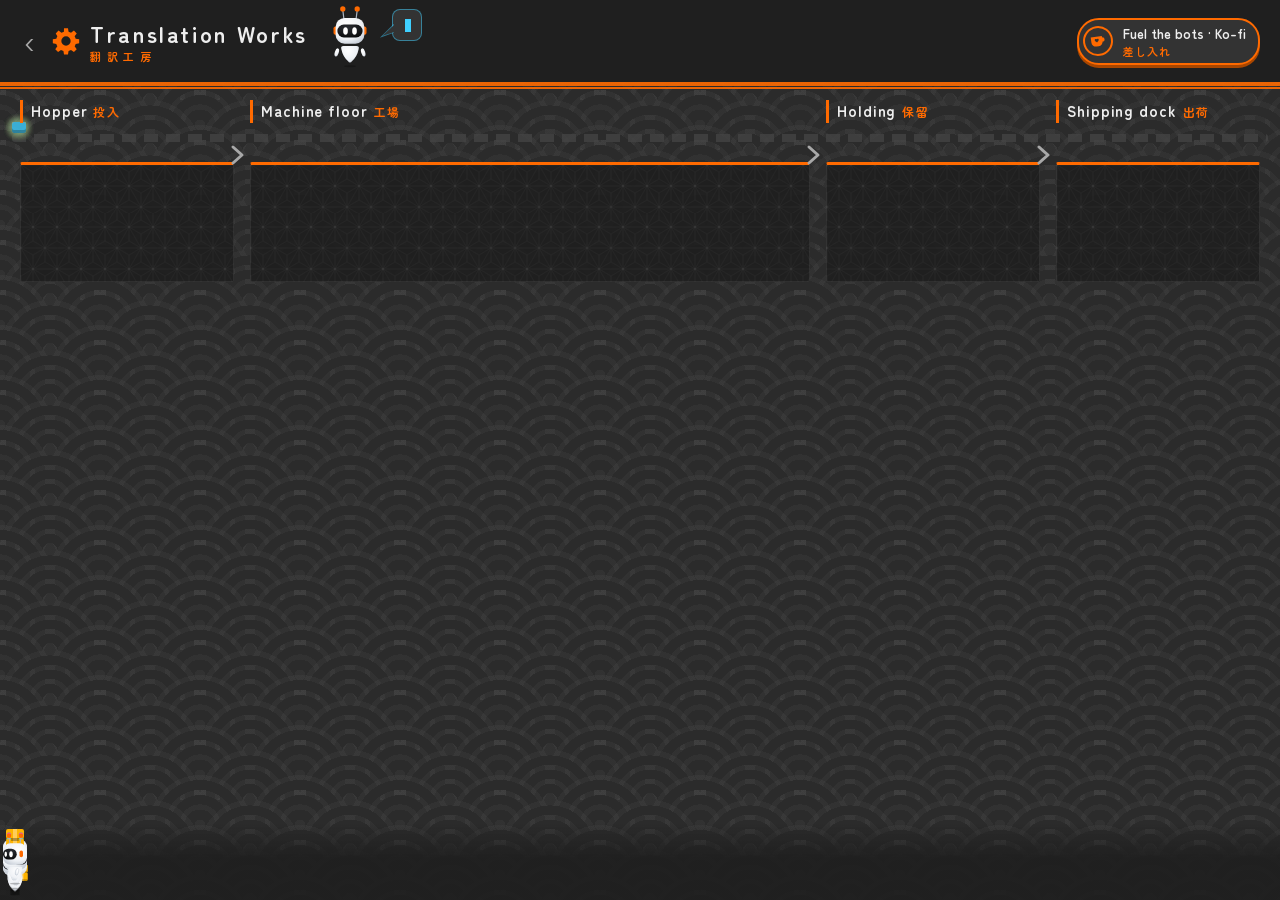
<file: site/status/index.html>
<!doctype html>
<html lang="en">
<head>
<meta charset="utf-8">
<meta name="viewport" content="width=device-width, initial-scale=1">
<title>Translation Works</title>
<link rel="icon" type="image/svg+xml" href="data:image/svg+xml,%3Csvg xmlns='http://www.w3.org/2000/svg' viewBox='-1 -5.6 26 26'%3E%3Cdefs%3E%3CradialGradient id='shell' cx='.38' cy='.3' r='.8'%3E%3Cstop offset='0' stop-color='%23fff'/%3E%3Cstop offset='.65' stop-color='%23eef1f5'/%3E%3Cstop offset='1' stop-color='%23c3cad4'/%3E%3C/radialGradient%3E%3CradialGradient id='visor' cx='.4' cy='.25' r='.9'%3E%3Cstop offset='0' stop-color='%232a2d33'/%3E%3Cstop offset='1' stop-color='%23050607'/%3E%3C/radialGradient%3E%3C/defs%3E%3Cpath d='M8 3.8 7.2-2.6M16 3.8l.8-6.4' stroke='%23aeb6c1' stroke-width='.8' stroke-linecap='round'/%3E%3Ccircle cx='7.2' cy='-3.4' r='1.76' fill='%23ff6a00'/%3E%3Ccircle cx='16.8' cy='-3.4' r='1.76' fill='%23ff6a00'/%3E%3Crect x='1' y='8.4' width='2.6' height='5.4' rx='1.3' fill='%23ff6a00'/%3E%3Crect x='20.4' y='8.4' width='2.6' height='5.4' rx='1.3' fill='%23ff6a00'/%3E%3Crect x='2.4' y='2.6' width='19.2' height='17.2' rx='6' fill='url%28%23shell%29'/%3E%3Crect x='3.6' y='7' width='16.8' height='8.6' rx='4.3' fill='url%28%23visor%29'/%3E%3Cellipse cx='9' cy='11.3' rx='1.55' ry='2.5' fill='%23fff'/%3E%3Cellipse cx='15' cy='11.3' rx='1.55' ry='2.5' fill='%23fff'/%3E%3C/svg%3E">
<link rel="preconnect" href="https://fonts.googleapis.com">
<link href="https://fonts.googleapis.com/css2?family=Zen+Maru+Gothic:wght@500;700&family=Zen+Kaku+Gothic+New:wght@400;500;700&display=swap" rel="stylesheet">
<style>
/* palette: matches mtlgames.org (dark only) */
:root {
  --floor:#2b2b2b; --floor-2:#1f1f1f; --plate:#333; --rivet:#444; --ink:#eee; --dim:#a8a8a8;
  --hazard:#ffb400; --flow:#3fd0ff; --stop:#ff4d6d; --ship:#06d6a0; --wait:#ff4fa0; --shu:#ff6a00;
  --wave: rgba(238,238,238,.035);
  --m-claude:#d97757; --m-gpt:#10a37f; --m-codex:#6d5cff; --m-deepseek:#4d6bfe; --m-kimi:#9b87f5; --m-glm:#22b8d6; --m-qwen:#615ced; --m-mimo:#ff6900;
  --i-watch:url("data:image/svg+xml,%3Csvg xmlns='http://www.w3.org/2000/svg' viewBox='0 0 24 24' fill='none' stroke='black' stroke-width='2.5' stroke-linecap='round'%3E%3Ccircle cx='12' cy='14' r='8'/%3E%3Cpath d='M12 14V9.5M9.5 2.5h5M12 2.5V6'/%3E%3C/svg%3E"); --i-tsuzumi:url("data:image/svg+xml,%3Csvg xmlns='http://www.w3.org/2000/svg' viewBox='0 0 24 24' fill='none' stroke='black' stroke-width='3' stroke-linecap='round'%3E%3Cpath fill='black' stroke='none' d='M5 3h14l-5.5 9L19 21H5l5.5-9z'/%3E%3C/svg%3E"); --i-pause:url("data:image/svg+xml,%3Csvg xmlns='http://www.w3.org/2000/svg' viewBox='0 0 24 24' fill='none' stroke='black' stroke-width='3' stroke-linecap='round'%3E%3Cpath fill='black' stroke='none' d='M6 4h4v16H6zM14 4h4v16h-4z'/%3E%3C/svg%3E"); --i-tomare:url("data:image/svg+xml,%3Csvg xmlns='http://www.w3.org/2000/svg' viewBox='0 0 24 24' fill='none' stroke='black' stroke-width='3' stroke-linecap='round'%3E%3Ccircle cx='12' cy='12' r='9'/%3E%3Cpath d='M7.5 12h9'/%3E%3C/svg%3E"); --i-furin:url("data:image/svg+xml,%3Csvg xmlns='http://www.w3.org/2000/svg' viewBox='0 0 24 24' fill='none' stroke='black' stroke-width='3' stroke-linecap='round'%3E%3Cpath fill='black' stroke='none' d='M12 2a6 6 0 0 0-6 6v7l-2 3h16l-2-3V8a6 6 0 0 0-6-6z'/%3E%3Ccircle fill='black' stroke='none' cx='12' cy='21' r='2'/%3E%3C/svg%3E"); --i-enso:url("data:image/svg+xml,%3Csvg xmlns='http://www.w3.org/2000/svg' viewBox='0 0 24 24' fill='none' stroke='black' stroke-width='3' stroke-linecap='round'%3E%3Cpath d='M15 3.6A9 9 0 1 0 20.6 9'/%3E%3C/svg%3E"); --i-compass:url("data:image/svg+xml,%3Csvg xmlns='http://www.w3.org/2000/svg' viewBox='0 0 24 24' fill='none' stroke='black' stroke-width='3' stroke-linecap='round'%3E%3Ccircle stroke-width='2.5' cx='12' cy='12' r='9.5'/%3E%3Cpath fill='black' stroke='none' transform='rotate(35 12 12)' d='M12 5l2.8 7-2.8 7-2.8-7z'/%3E%3C/svg%3E"); --i-nijumaru:url("data:image/svg+xml,%3Csvg xmlns='http://www.w3.org/2000/svg' viewBox='0 0 24 24' fill='none' stroke='black' stroke-width='3' stroke-linecap='round'%3E%3Ccircle stroke-width='2.5' cx='12' cy='12' r='9.5'/%3E%3Ccircle stroke-width='2.5' cx='12' cy='12' r='4'/%3E%3C/svg%3E");
}
* { box-sizing:border-box; }
html, body { margin:0; }
body { background:var(--floor); color:var(--ink); font:14px/1.5 "Zen Kaku Gothic New", system-ui, sans-serif; min-height:100vh; }
h1, h2, .num, .tag, button, .lamp-label { font-family:"Zen Maru Gothic", system-ui, sans-serif; }
h2 small { font-size:12px; color:var(--shu); margin-left:6px; letter-spacing:.1em; text-transform:none; text-shadow:none; }
button { font-size:13px; font-weight:700; letter-spacing:.02em; cursor:pointer; color:var(--ink); background:var(--rivet);
  border:0; border-radius:4px; padding:4px 10px; }
button:hover { filter:brightness(1.15); } button:disabled { opacity:.35; cursor:default; filter:none; }
/* text buttons as wooden name plaques: one height, square-ish corners, a darker lip below, shu edge on hover */
button:not(.stop-dot, .tk, .rename-btn) { height:28px; display:inline-flex; align-items:center; justify-content:center; gap:4px; padding:0 12px;
  font-size:12px; letter-spacing:.12em; line-height:1; white-space:nowrap; border-radius:2px; text-transform:uppercase;
  border:1px solid color-mix(in srgb, currentColor 22%, transparent); box-shadow:inset 0 1px 0 rgba(255,255,255,.08), 0 2px 0 rgba(0,0,0,.45);
  transition:filter .15s, transform .1s, box-shadow .1s, border-color .15s; }
button:not(.stop-dot, .tk, .rename-btn):hover:not(:disabled) { border-color:var(--shu); }
button:not(.stop-dot, .tk, .rename-btn):active:not(:disabled) { transform:translateY(2px); box-shadow:inset 0 1px 0 rgba(255,255,255,.08), 0 0 0 rgba(0,0,0,.45); }
:focus-visible { outline:2px solid var(--hazard); outline-offset:2px; }

/* top bar */
.top { display:flex; align-items:center; gap:24px; flex-wrap:wrap; padding:14px 20px 14px 52px; border-bottom:3px solid var(--hazard);
  background:var(--floor-2); }
.mark { display:flex; align-items:center; gap:10px; position:relative; }
a.back { color:var(--dim); text-decoration:none; font-size:32px; line-height:1; padding:0 4px; position:absolute; right:calc(100% + 12px); top:0; bottom:0; display:flex; align-items:center; transition:color .15s, transform .15s; }
a.back:hover, a.back:focus-visible { color:var(--shu); transform:translateX(-3px); }
.sr { position:absolute; width:1px; height:1px; overflow:hidden; clip:rect(0 0 0 0); white-space:nowrap; }
.mark h1 { margin:0; font-size:22px; letter-spacing:.04em; }
.gear { width:28px; height:28px; color:var(--hazard); }
.spin .gear { animation: spin 6s linear infinite; }
.view .redact .t span { color:transparent; background:#000; border-radius:2px; user-select:none; padding:0 2px; }  /* view page hides unreleased game names */
.view .redact .t { line-height:1.6; }  /* gap between wrapped redacted lines */
.lamps { display:flex; gap:6px; align-items:center; align-self:flex-start; height:1.4em; font-size:15px; margin-top:3px; }  /* match the h2 line box so dots center on the title, not the 40px header */
.lamp { width:14px; height:14px; border-radius:50%; background:var(--rivet); box-shadow: inset 0 -2px 0 rgba(0,0,0,.25); }
.lamp.on { background:var(--ship); box-shadow: 0 0 10px var(--ship); animation: blink 2.4s ease-in-out infinite; }
.issues-link { color:var(--ink); background:var(--plate); border:1px solid var(--rivet); border-radius:2px; padding:4px 12px; font:700 12px "Zen Maru Gothic", system-ui, sans-serif; letter-spacing:.12em; text-transform:uppercase; text-decoration:none; }
.issues-link:hover { border-color:var(--shu); }
.view .issues-link { display:none; }
.lamp-label { position:absolute; width:1px; height:1px; overflow:hidden; clip-path:inset(50%); white-space:nowrap; }  /* lamps show it; screen readers still need text */

/* production line */
.line { display:grid; grid-template-columns: 230px minmax(380px, 1fr) 230px 220px; gap:0; padding:18px 12px 24px;
  align-items:stretch; position:relative; }
.belt { position:absolute; left:12px; right:12px; top:52px; height:6px; border-radius:3px; opacity:.55;
  background: repeating-linear-gradient(90deg, var(--rivet) 0 14px, transparent 14px 22px); }
.flowing .belt { background: repeating-linear-gradient(90deg, var(--flow) 0 14px, transparent 14px 22px); animation: belt 1.2s linear infinite; }
.station { position:relative; margin:0 8px; min-width:0; display:flex; flex-direction:column; }
.station > .lane:last-child { flex:1; }  /* stretch the bottom lane so every column ends level */
.station > header { display:flex; align-items:baseline; gap:8px; height:40px; }
.station h2 { margin:0; font-size:15px; letter-spacing:.03em; }
.station .num { color:var(--dim); font-size:13px; }
.lane { margin-top:22px; min-height:120px; border-radius:6px; padding:8px; display:flex; flex-direction:column; gap:8px;
  background:color-mix(in srgb, var(--floor-2) 70%, transparent); border:2px dashed transparent; transition: border-color .15s, background .15s, opacity .15s; }
/* outline, not border: lanes must not shift under the hand. Other lanes dim; a ROM's own hopper stays lit, it reorders there */
.lane.droppable.drag-on { position:relative; outline:2px dashed var(--hazard); outline-offset:-2px; background-color:color-mix(in srgb, var(--hazard) 12%, var(--floor-2)); }
.lane.droppable.drag-on::after { content:attr(data-hint); position:absolute; top:8px; left:50%; translate:-50% 0; z-index:1; padding:2px 10px; border-radius:2px; white-space:nowrap;
  font:700 12px "Zen Maru Gothic", system-ui, sans-serif; letter-spacing:.08em; color:var(--floor-2); background:var(--hazard); }
.lane.droppable.hover { outline-style:solid; background-color:color-mix(in srgb, var(--hazard) 26%, var(--floor-2)); }
.line:has(.drag-on) .lane:not(.drag-on, :has(.crate.rom.dragging)) { opacity:.4; }
.lane .hint { color:var(--dim); font-size:12.5px; text-align:center; padding:14px 6px; }
.sub { font-family:"Zen Maru Gothic"; font-size:13px; color:var(--dim); margin:4px 2px -2px; display:flex; justify-content:space-between; }

/* hopper (inbox) */
.hopper { border:2px dashed var(--rivet); border-radius:6px; padding:12px; text-align:center; cursor:pointer; transition: all .15s;
  background: repeating-linear-gradient(-45deg, transparent 0 10px, color-mix(in srgb, var(--hazard) 6%, transparent) 10px 20px); }
.hopper.hover { border-color:var(--hazard); transform:scale(1.02); }
.hopper strong { display:block; font-family:"Zen Maru Gothic"; font-size:15px; }
.hopper small { color:var(--dim); }
.hopper-opts { display:flex; gap:6px; margin-top:8px; } .hopper-opts select, .hopper-opts input { height:28px; }
.hopper-opts select, .hopper-opts input { font:inherit; font-size:12.5px; min-width:0; flex:1; padding:3px 5px; border-radius:4px;
  border:1px solid var(--rivet); background:var(--plate); color:var(--ink); }
#inbox { display:flex; flex-direction:column; gap:8px; }
.upbar { height:6px; border-radius:3px; background:var(--rivet); overflow:hidden; margin-top:8px; }
.upbar i { display:block; height:100%; width:0; background:var(--hazard); transition: width .2s; }

/* crate: small card */
.crate { --st:var(--rivet); position:relative; cursor:grab; }
.crate[draggable=false], .bay[draggable=false] { cursor:default; }
.view .holding .sub, .view .dock .sub, .view #dock, .view #waiting, .view #parked, .view #hopper, .view .hopper-opts, .view .agents-btn, .view .rom-play, .view .rename-btn, .view button[data-act], .view #confirm { display:none !important; }
.view #queue, .view #steer { margin-top:22px !important; flex:1; overflow:auto; }  /* stands in for the hidden bottom lane */
.crate.dragging { opacity:.4; }
.crate.drop-before { box-shadow: 0 -3px 0 var(--hazard); } .crate.drop-after { box-shadow: 0 3px 0 var(--hazard); }
.crate .name { font-weight:600; font-size:13px; overflow-wrap:anywhere; }
.crate .meta { color:var(--dim); font-size:12px; margin-top:2px; }
.crate .acts { display:flex; gap:4px; margin-top:6px; }
/* state crest: tsuzumi drum (hourglass) queued, bars paused, no-entry stopped, furin bell needs you, enso idle, compass needs steer, double circle published */
.crate.queued { --st:var(--hazard); --seal:var(--i-tsuzumi); } .crate.paused, .crate.pausing { --st:var(--flow); --seal:var(--i-pause); }
.crate.stopped, .crate.stopping { --st:var(--stop); --seal:var(--i-tomare); } .crate.waiting { --st:var(--wait); --seal:var(--i-furin); }
.crate.idle { --st:var(--dim); --seal:var(--i-enso); } .crate.steer { --st:var(--shu); --seal:var(--i-compass); } .crate.built { --st:var(--ship); --seal:var(--i-nijumaru); }
.crate::before { content:""; float:right; width:22px; height:22px; margin:0 0 2px 6px; background:var(--st); mask:var(--seal) center / contain no-repeat; }
.crate.rom::before { display:none; }  /* its place-in-line number stands there */
.chip { display:inline-block; margin-right:6px; padding:0 6px; font:700 10px/1.6 system-ui, sans-serif; color:#fff; background:#666; border-radius:3px; vertical-align:1px; }
.chip--SNES { background:#6a4c93; } .chip--GBA { background:#3a0ca3; } .chip--NDS { background:#5c677d; }
.chip--PS1 { background:#003791; } .chip--PSP { background:#111; }
.crate.rom { --st:var(--hazard); }
.crate.rom .pos { float:right; width:auto; min-width:22px; height:22px; margin:0 0 2px 6px; padding:0 2px; display:grid; place-items:center; font:700 12px/1 "Zen Maru Gothic", system-ui, sans-serif;
  color:var(--st); border:1.5px solid var(--st); border-radius:3px; rotate:-5deg; font-variant-numeric:tabular-nums; }
.ticks { display:grid; grid-template-columns:repeat(10,1fr); gap:2px; margin-top:6px; }
.ticks i { height:4px; border-radius:1px; background:var(--rivet); }
.ticks i.on { background:var(--ink); opacity:.7; }
.arrive { animation: arrive .6s cubic-bezier(.2,.9,.3,1.3); }

/* machine bay: running card */
.bay { background:var(--plate); border-radius:8px; padding:14px 16px 16px; position:relative; overflow:hidden; cursor:grab;
  border:2px solid var(--rivet); }
.bay .head { display:flex; align-items:center; gap:10px; }
.bay .name { font-family:"Zen Maru Gothic"; font-weight:700; font-size:17px; overflow-wrap:anywhere; }
.bay .clock { margin-left:auto; font-family:"Zen Maru Gothic"; color:var(--dim); white-space:nowrap; font-variant-numeric:tabular-nums; }
.track { position:relative; margin:24px 4px 10px; height:30px; }
.rail { --r:15px; position:absolute; left:var(--r); right:var(--r); top:10px; height:10px; border-radius:5px; background:var(--rivet); }
/* rail runs between the first and last dot's centres: --r = dot radius, --f = phase / last phase */
.rail i { --pct:calc(100% * var(--f)); position:absolute; inset:0 auto 0 0; width:var(--pct); border-radius:4px; transition: width 1s cubic-bezier(.2,.8,.2,1), height 1s cubic-bezier(.2,.8,.2,1);
  /* each phase's model colour at its own dot, blending between dots (--stops from railStops); --a etc. flip it on the mobile line */
  --a:90deg; --bs:280px 100%; --to:280px 0;
  background:linear-gradient(var(--a), var(--stops, #1e63d6, #1e63d6)); }
/* while running, a bright streak with a fading tail flows along the fill toward the current phase; wider apart than the dots so it reads as travelling */
.bay.running .rail i::after { content:""; position:absolute; inset:0;
  background:linear-gradient(var(--a), transparent 40%, #ffffff55 76%, #fff 92%, transparent 96%) 0 0 / var(--bs); filter:drop-shadow(0 0 4px #fff);
  animation:flow 1.7s linear infinite; }
/* glow: a blurred copy of the fill, so it takes each model's colour */
.bay.running .rail i::before { content:""; position:absolute; inset:-3px 0; border-radius:inherit; background:inherit; filter:blur(7px); animation:railglow 1.7s ease-in-out infinite; }
.stops { position:absolute; inset:0; display:flex; justify-content:space-between; }
.stop-dot { width:30px; height:30px; border-radius:50%; display:grid; place-items:center; font-family:"Zen Maru Gothic"; font-size:13px;
  font-weight:700; background:var(--floor-2); border:2px solid var(--rivet); color:var(--dim); position:relative; z-index:1; }
.stop-dot.done { background:#1e63d6; border-color:var(--flow); color:#fff; box-shadow:0 0 6px color-mix(in srgb, var(--flow) 55%, transparent); }
.stop-dot.now { background:#0b2a6b; border-color:var(--flow); color:#fff; }
/* model per phase: the dot takes the model family's shape + color, tap one to list its models below */
.stop-dot { padding:0; cursor:pointer; }
.stop-dot[data-m] { --mc:var(--flow); border-color:var(--mc); color:#fff; text-shadow:0 1px 2px #000a; transition:border-radius .4s, background .4s;
  --base:var(--mc); --hi:#ffffff40;  /* --pat: per-family motif painted over the base */
  background:var(--pat, none), var(--base); box-shadow:0 0 5px color-mix(in srgb, var(--mc) 75%, transparent); }
.stop-dot.now[data-m] { --base:var(--mc); }  /* current phase: full-strength color, breathing glow while running */
.bay .stop-dot.now { border:0; }
.bay.running .stop-dot.now { animation:mglow 1.7s ease-in-out infinite; text-shadow:0 0 2px #000, 0 0 2px #000, 0 0 4px #000, 0 1px 3px #000; }  /* number stays readable through the flare */
.bay.running .stop-dot.now .pn { color:#fff; font-weight:700; text-shadow:0 0 8px var(--mc, var(--flow)), 0 0 2px var(--mc, var(--flow)); }
@keyframes mglow { 0%, 100% { box-shadow:inset 0 0 6px color-mix(in srgb, #fff 0%, transparent), 0 0 3px color-mix(in srgb, var(--mc, var(--flow)) 100%, transparent), 0 0 4px color-mix(in srgb, var(--mc, var(--flow)) 100%, transparent), 0 0 7px color-mix(in srgb, var(--mc, var(--flow)) 60%, transparent); } 50% { box-shadow:inset 0 0 9px color-mix(in srgb, #fff 100%, transparent), 0 0 4px color-mix(in srgb, var(--mc, var(--flow)) 100%, transparent), 0 0 5px color-mix(in srgb, var(--mc, var(--flow)) 100%, transparent), 0 0 11px color-mix(in srgb, var(--mc, var(--flow)) 100%, transparent); } }  /* no filter: it would tint the .tt bubble too */
/* the floor's html is rebuilt every refresh; a negative delay off the page clock keeps these loops from restarting at frame 0 */
.bay.running .stop-dot.now, .bay.running .stop-dot.now::after, .bay.running .stop-dot.now::before, .bay.running .rail i::before, .bay.running .rail i::after {
  animation-delay:calc(var(--now, 0) * -1ms) !important; }  /* !important: the animation shorthands above reset delay */
/* claude starburst · gpt rings · deepseek whale · kimi crescent · glm grid · qwen scales · mimo split fox face */
.stop-dot[data-m="claude"] { --mc:var(--m-claude); }
.stop-dot[data-m="gpt"]      { --mc:var(--m-gpt); border-radius:50% 50% 50% 50% / 30% 30% 70% 70%;
  --pat:repeating-radial-gradient(circle, transparent 0 3px, var(--hi) 3px 4.5px); }
/* codex: its logo cloud (outline only, from the official svg; the >_ is dropped so the number stays centred); deepseek: its whale; claude: its starburst.
   drawn on ::before so the dot keeps its tooltip; the dot's round glow/ring sits under the logo */
.stop-dot[data-m="codex"] { --mc:var(--m-codex); }
.stop-dot[data-m="deepseek"] { --mc:var(--m-deepseek); }
.stop-dot:is([data-m="claude"], [data-m="codex"], [data-m="deepseek"]) { background:none; border-color:transparent; box-shadow:none !important; }
.stop-dot:is([data-m="claude"], [data-m="codex"], [data-m="deepseek"])::before { content:""; position:absolute; width:36px; height:36px; left:calc(50% - 18px); top:calc(50% - 18px); z-index:-1;
  transform:scale(calc(var(--dot, 30) / 30)); }
.stop-dot[data-m="codex"]::before {
  background:url("data:image/svg+xml,%3Csvg xmlns='http://www.w3.org/2000/svg' viewBox='0 0 250 250'%3E%3ClinearGradient id='g' x2='0' y2='1'%3E%3Cstop stop-color='%23b1a7ff'/%3E%3Cstop offset='.5' stop-color='%237a9dff'/%3E%3Cstop offset='1' stop-color='%233941ff'/%3E%3C/linearGradient%3E%3Cpath fill='url(%23g)' d='m84.3 5.1q3.7-1.5 7.7-2.6 3.9-1 7.9-1.6 4-0.5 8.1-0.6 4 0 8 0.5 20.7 2.4 37.1 17.7 0.1 0.1 0.4 0.3 0.1 0 0.2 0 0 0 0.2 0 0 0 0.1 0 0 0 0.1 0 5.2-1.4 10.7-1.9 5.4-0.4 10.7 0.1 5.5 0.4 10.7 1.9 5.2 1.3 10.1 3.6l0.6 0.4 1.6 0.8q5.2 2.5 9.7 6.1 4.7 3.4 8.6 7.7 3.8 4.3 6.9 9.2 3 4.8 5.2 10.2 4.3 10.5 4.3 22.1 0.2 2.1 0 4.2-0.1 2.2-0.2 4.3-0.3 2.1-0.7 4.3-0.4 2.1-0.9 4.1 0 0.2 0 0.4 0 0.2 0 0.5 0 0.1 0.1 0.4 0.1 0.1 0.3 0.3 12.3 12.6 16.3 30 6 29.7-12.2 53.5l-1.9 2.2q-3 3.5-6.5 6.4-3.4 3.1-7.3 5.5-3.8 2.4-8.1 4.2-4.1 1.9-8.5 3.2-0.3 0-0.4 0.2-0.3 0-0.4 0.1-0.1 0.1-0.3 0.4 0 0.1-0.1 0.3c-2.7 7.7-5.3 14.2-10.2 20.7-12.5 16.5-30.8 25.5-51.5 25.5q-24.6-0.1-43.6-18.1-0.2-0.1-0.4-0.2-0.2-0.1-0.4-0.1-0.2 0-0.3 0-0.3 0-0.4 0c-5.4 1.7-10.9 1.9-16.7 1.9q-3.5 0-7-0.5-3.4-0.4-6.9-1.2-3.3-0.8-6.6-2-3.3-1.2-6.4-2.8-3.3-1.6-6.4-3.6-3-2-5.8-4.3-3-2.3-5.5-5-2.5-2.6-4.6-5.6c-2.2-2.7-4.3-5.4-5.8-8.5q-0.8-1.6-1.6-3.2-0.6-1.7-1.3-3.3-0.7-1.7-1.2-3.4-0.5-1.6-1-3.4-1.1-4-1.6-7.9-0.6-4-0.6-8 0-4 0.6-8 0.4-4 1.4-8 0 0 0-0.1 0-0.1 0-0.1 0.2-0.2 0.2-0.3 0-0.1-0.2-0.1 0-0.2 0-0.3 0-0.1-0.1-0.1 0-0.2 0-0.2-0.1-0.1-0.1-0.1-2.4-2.5-4.6-5.2-2.1-2.7-4-5.4-1.7-3-3.2-6-1.5-3.1-2.6-6.3-0.8-2-1.3-4.1-0.7-2-1.1-4-0.4-2.1-0.7-4.2-0.2-2.2-0.4-4.3-0.2-2.8-0.1-5.6 0-2.8 0.3-5.4 0.1-2.8 0.6-5.6 0.4-2.8 1.1-5.5 7-23.1 26.9-36.3 4.3-2.9 8.2-4.5 4.5-1.9 9-3.2 0.2 0 0.3-0.1 0.1-0.2 0.3-0.3 0.1 0 0.1-0.3 0.1-0.1 0.1-0.2 1-3.1 2.2-6 1-2.9 2.5-5.7 1.5-3 3.2-5.6 1.7-2.7 3.7-5.1 2.5-3.2 5.3-5.9 3-2.8 6.1-5.4 3.2-2.4 6.8-4.4 3.5-2 7.2-3.5z'/%3E%3C/svg%3E") 0 0 / 100% no-repeat; }
/* glow and running pulse as drop-shadows so they trace the logo, not a circle */
.stop-dot:is([data-m="claude"], [data-m="codex"], [data-m="deepseek"])::before { filter:drop-shadow(0 0 3px color-mix(in srgb, var(--mc) 85%, transparent)) drop-shadow(0 0 0 color-mix(in srgb, var(--mc) 0%, transparent)); }
.bay.running .stop-dot.now:is([data-m="claude"], [data-m="codex"], [data-m="deepseek"])::before { animation:cglow 1.7s ease-in-out infinite; }
/* active phase: the logo itself flares once per bar cycle (same 1.7s as flow/railglow); tight radii so the glow keeps its outline; both keyframes list the same filters so they blend */
@keyframes cglow { 0%, 100% { filter:brightness(1.05) saturate(1) drop-shadow(0 0 2px color-mix(in srgb, var(--mc, var(--flow)) 100%, transparent)) drop-shadow(0 0 2px color-mix(in srgb, var(--mc, var(--flow)) 100%, transparent)) drop-shadow(0 0 5px color-mix(in srgb, var(--mc, var(--flow)) 60%, transparent)); } 50% { filter:brightness(1.75) saturate(1.3) drop-shadow(0 0 3px color-mix(in srgb, var(--mc, var(--flow)) 100%, transparent)) drop-shadow(0 0 3px color-mix(in srgb, var(--mc, var(--flow)) 100%, transparent)) drop-shadow(0 0 9px color-mix(in srgb, var(--mc, var(--flow)) 100%, transparent)); } }
.stop-dot[data-m="claude"] { text-shadow:0 0 2px #000, 0 0 3px #000, 0 1px 2px #000; }  /* the rays are thin, so the number needs a heavier outline */
.stop-dot[data-m="claude"]::before { background:url("data:image/svg+xml,%3Csvg xmlns='http://www.w3.org/2000/svg' viewBox='0 0 24 24'%3E%3Cpath fill='%23d97757' d='M4.709 15.955l4.72-2.647.08-.23-.08-.128H9.2l-.79-.048-2.698-.073-2.339-.097-2.266-.122-.571-.121L0 11.784l.055-.352.48-.321.686.06 1.52.103 2.278.158 1.652.097 2.449.255h.389l.055-.157-.134-.098-.103-.097-2.358-1.596-2.552-1.688-1.336-.972-.724-.491-.364-.462-.158-1.008.656-.722.881.06.225.061.893.686 1.908 1.476 2.491 1.833.365.304.145-.103.019-.073-.164-.274-1.355-2.446-1.446-2.49-.644-1.032-.17-.619a2.97 2.97 0 01-.104-.729L6.283.134 6.696 0l.996.134.42.364.62 1.414 1.002 2.229 1.555 3.03.456.898.243.832.091.255h.158V9.01l.128-1.706.237-2.095.23-2.695.08-.76.376-.91.747-.492.584.28.48.685-.067.444-.286 1.851-.559 2.903-.364 1.942h.212l.243-.242.985-1.306 1.652-2.064.73-.82.85-.904.547-.431h1.033l.76 1.129-.34 1.166-1.064 1.347-.881 1.142-1.264 1.7-.79 1.36.073.11.188-.02 2.856-.606 1.543-.28 1.841-.315.833.388.091.395-.328.807-1.969.486-2.309.462-3.439.813-.042.03.049.061 1.549.146.662.036h1.622l3.02.225.79.522.474.638-.079.485-1.215.62-1.64-.389-3.829-.91-1.312-.329h-.182v.11l1.093 1.068 2.006 1.81 2.509 2.33.127.578-.322.455-.34-.049-2.205-1.657-.851-.747-1.926-1.62h-.128v.17l.444.649 2.345 3.521.122 1.08-.17.353-.608.213-.668-.122-1.374-1.925-1.415-2.167-1.143-1.943-.14.08-.674 7.254-.316.37-.729.28-.607-.461-.322-.747.322-1.476.389-1.924.315-1.53.286-1.9.17-.632-.012-.042-.14.018-1.434 1.967-2.18 2.945-1.726 1.845-.414.164-.717-.37.067-.662.401-.589 2.388-3.036 1.44-1.882.93-1.086-.006-.158h-.055L4.132 18.56l-1.13.146-.487-.456.061-.746.231-.243 1.908-1.312-.006.006z'/%3E%3C/svg%3E") 0 0 / 100% no-repeat; }
.stop-dot[data-m="deepseek"]::before { background:url("data:image/svg+xml,%3Csvg xmlns='http://www.w3.org/2000/svg' viewBox='0 0 24 24'%3E%3Cpath fill='%23142a8c' d='M23.748 4.482c-.254-.124-.364.113-.512.234-.051.039-.094.09-.137.136-.372.397-.806.657-1.373.626-.829-.046-1.537.214-2.163.848-.133-.782-.575-1.248-1.247-1.548-.352-.156-.708-.311-.955-.65-.172-.241-.219-.51-.305-.774-.055-.16-.11-.323-.293-.35-.2-.031-.278.136-.356.276-.313.572-.434 1.202-.422 1.84.027 1.436.633 2.58 1.838 3.393.137.093.172.187.129.323-.082.28-.18.552-.266.833-.055.179-.137.217-.329.14a5.526 5.526 0 01-1.736-1.18c-.857-.828-1.631-1.742-2.597-2.458a11.365 11.365 0 00-.689-.471c-.985-.957.13-1.743.388-1.836.27-.098.093-.432-.779-.428-.872.004-1.67.295-2.687.684a3.055 3.055 0 01-.465.137 9.597 9.597 0 00-2.883-.102c-1.885.21-3.39 1.102-4.497 2.623C.082 8.606-.231 10.684.152 12.85c.403 2.284 1.569 4.175 3.36 5.653 1.858 1.533 3.997 2.284 6.438 2.14 1.482-.085 3.133-.284 4.994-1.86.47.234.962.327 1.78.397.63.059 1.236-.03 1.705-.128.735-.156.684-.837.419-.961-2.155-1.004-1.682-.595-2.113-.926 1.096-1.296 2.746-2.642 3.392-7.003.05-.347.007-.565 0-.845-.004-.17.035-.237.23-.256a4.173 4.173 0 001.545-.475c1.396-.763 1.96-2.015 2.093-3.517.02-.23-.004-.467-.247-.588z'/%3E%3Cpath fill='%234d6bfe' fill-rule='evenodd' d='M23.748 4.482c-.254-.124-.364.113-.512.234-.051.039-.094.09-.137.136-.372.397-.806.657-1.373.626-.829-.046-1.537.214-2.163.848-.133-.782-.575-1.248-1.247-1.548-.352-.156-.708-.311-.955-.65-.172-.241-.219-.51-.305-.774-.055-.16-.11-.323-.293-.35-.2-.031-.278.136-.356.276-.313.572-.434 1.202-.422 1.84.027 1.436.633 2.58 1.838 3.393.137.093.172.187.129.323-.082.28-.18.552-.266.833-.055.179-.137.217-.329.14a5.526 5.526 0 01-1.736-1.18c-.857-.828-1.631-1.742-2.597-2.458a11.365 11.365 0 00-.689-.471c-.985-.957.13-1.743.388-1.836.27-.098.093-.432-.779-.428-.872.004-1.67.295-2.687.684a3.055 3.055 0 01-.465.137 9.597 9.597 0 00-2.883-.102c-1.885.21-3.39 1.102-4.497 2.623C.082 8.606-.231 10.684.152 12.85c.403 2.284 1.569 4.175 3.36 5.653 1.858 1.533 3.997 2.284 6.438 2.14 1.482-.085 3.133-.284 4.994-1.86.47.234.962.327 1.78.397.63.059 1.236-.03 1.705-.128.735-.156.684-.837.419-.961-2.155-1.004-1.682-.595-2.113-.926 1.096-1.296 2.746-2.642 3.392-7.003.05-.347.007-.565 0-.845-.004-.17.035-.237.23-.256a4.173 4.173 0 001.545-.475c1.396-.763 1.96-2.015 2.093-3.517.02-.23-.004-.467-.247-.588zM11.581 18c-2.089-1.642-3.102-2.183-3.52-2.16-.392.024-.321.471-.235.763.09.288.207.486.371.739.114.167.192.416-.113.603-.673.416-1.842-.14-1.897-.167-1.361-.802-2.5-1.86-3.301-3.307-.774-1.393-1.224-2.887-1.298-4.482-.02-.386.093-.522.477-.592a4.696 4.696 0 011.529-.039c2.132.312 3.946 1.265 5.468 2.774.868.86 1.525 1.887 2.202 2.891.72 1.066 1.494 2.082 2.48 2.914.348.292.625.514.891.677-.802.09-2.14.11-3.054-.614zm1-6.44a.306.306 0 01.415-.287.302.302 0 01.2.288.306.306 0 01-.31.307.303.303 0 01-.304-.308zm3.11 1.596c-.2.081-.399.151-.59.16a1.245 1.245 0 01-.798-.254c-.274-.23-.47-.358-.552-.758a1.73 1.73 0 01.016-.588c.07-.327-.008-.537-.239-.727-.187-.156-.426-.199-.688-.199a.559.559 0 01-.254-.078c-.11-.054-.2-.19-.114-.358.028-.054.16-.186.192-.21.356-.202.767-.136 1.146.016.352.144.618.408 1.001.782.391.451.462.576.685.914.176.265.336.537.445.848.067.195-.019.354-.25.452z'/%3E%3C/svg%3E") 0 0 / 100% no-repeat; }
.stop-dot[data-m="kimi"]     { --mc:var(--m-kimi); border-radius:4px 50%;
  --pat:radial-gradient(circle at 62% 38%, transparent 42%, #ffffff55 43% 56%, transparent 57%); }
.stop-dot[data-m="glm"]      { --mc:var(--m-glm); border-radius:4px;
  --pat:linear-gradient(var(--hi) 1px, transparent 1px) 0 0 / 6px 6px, linear-gradient(90deg, var(--hi) 1px, transparent 1px) 0 0 / 6px 6px; }
.stop-dot[data-m="qwen"]     { --mc:var(--m-qwen); border-radius:50% 50% 4px 4px;
  --pat:radial-gradient(circle at 50% 100%, transparent 3px, var(--hi) 3.5px 4.5px, transparent 5px) 0 0 / 8px 5px; }
.stop-dot[data-m="mimo"]     { --mc:var(--m-mimo); border-radius:50% 50% 50% 50% / 60% 60% 40% 40%;
  --pat:linear-gradient(135deg, transparent 50%, #ffffff3a 50%); }
.ticks .tk { all:unset; display:grid; justify-items:center; align-content:start; gap:3px; cursor:help; font-size:10px; line-height:1; min-height:8px; }
.ticks .tk:focus-visible { outline:2px solid var(--hazard); }
.ticks .tk i { width:100%; height:4px; border-radius:1px; background:var(--rivet); }
.ticks .tk.on i { background:var(--ink); opacity:.7; }
.ticks .tk.shown i { background:var(--shu); opacity:1; }
.mi sup, .tk sup { font-size:8px; }
.models { margin-top:6px; color:var(--dim); font-size:12px; line-height:1.6; overflow-wrap:anywhere; }
.models b { color:var(--ink); font-weight:500; }
@media (max-width: 400px) {
  .track { height:24px; } .rail { top:7px; --r:12px; } .stop-dot { width:24px; height:24px; font-size:11px; --dot:24; }
}
/* dot tooltip, same look as the ko-fi one; the hovered dot lifts over its neighbours so none paint through it */
.stop-dot .tt { position:absolute; top:calc(100% + 12px); left:50%; z-index:20; width:max-content; max-width:240px; white-space:normal; text-align:center;
  padding:6px 12px; background:var(--plate); border:1px solid var(--rivet); border-top:3px solid var(--shu); border-radius:4px; box-shadow:0 4px 12px rgba(0,0,0,.4);
  color:var(--ink); text-shadow:none; font:500 12px "Zen Kaku Gothic New", system-ui, sans-serif; line-height:1.4;
  opacity:0; transform:translate(-50%, -4px); transition:opacity .15s, transform .15s; pointer-events:none; }
.stop-dot .tt::before { content:""; position:absolute; top:-9px; left:calc(50% - 6px); border:6px solid transparent; border-top:0; border-bottom-color:var(--shu); }
.stop-dot:first-child .tt { left:-4px; transform:translateY(-4px); } .stop-dot:first-child .tt::before { left:13px; }
.stop-dot:last-child .tt { left:auto; right:-4px; transform:translateY(-4px); } .stop-dot:last-child .tt::before { left:auto; right:13px; }
.stop-dot:hover, .stop-dot:focus { z-index:30; }
.stop-dot:hover .tt, .stop-dot:focus .tt { opacity:1; transform:translate(-50%, 0); }
.stop-dot:first-child:hover .tt, .stop-dot:last-child:hover .tt, .stop-dot:first-child:focus .tt, .stop-dot:last-child:focus .tt { transform:none; }
/* phase name above the current dot (all of them on the vertical mobile line) */
.stop-dot .pn { position:absolute; bottom:calc(100% + 7px); left:50%; transform:translateX(-50%); font-size:10px; line-height:1;
  white-space:nowrap; color:var(--dim); font-weight:400; }
.stop-dot.now .pn { color:var(--ink); font-weight:500; }
.stop-dot:first-child .pn { left:0; transform:none; } .stop-dot:last-child .pn { left:auto; right:0; transform:none; }
@media (max-width: 640px) {
  .track { height:auto; margin:10px 0; }
  /* zigzag: the rail box spans both dot columns and is clipped to the stripe; y still grows evenly per phase, so the fill's height lands on the current dot */
  .rail { --r:13px; left:35%; right:35%; top:var(--r); bottom:var(--r); height:auto; border-radius:0; clip-path:polygon(0% calc(0.00% - 4px), 100% calc(11.11% - 4px), 0% calc(22.22% - 4px), 100% calc(33.33% - 4px), 0% calc(44.44% - 4px), 100% calc(55.56% - 4px), 0% calc(66.67% - 4px), 100% calc(77.78% - 4px), 0% calc(88.89% - 4px), 100% calc(100.00% - 4px), 100% calc(100.00% + 4px), 0% calc(88.89% + 4px), 100% calc(77.78% + 4px), 0% calc(66.67% + 4px), 100% calc(55.56% + 4px), 0% calc(44.44% + 4px), 100% calc(33.33% + 4px), 0% calc(22.22% + 4px), 100% calc(11.11% + 4px), 0% calc(0.00% + 4px)); }
  .rail i { width:100%; height:var(--pct); --a:180deg; --bs:100% 140px; --to:0 140px; }
  .stops { position:relative; flex-direction:column; gap:0; }
  .stop-dot { width:26px; height:26px; font-size:11px; --dot:26; margin-left:calc(35% - 13px); }
  .stop-dot:nth-child(even) { margin-left:calc(65% - 13px); }
  .stop-dot + .stop-dot { margin-top:-4px; }
  .stop-dot .pn, .stop-dot:nth-child(n) .pn { font-size:11px; bottom:auto; top:50%; left:calc(100% + 10px); right:auto; transform:translateY(-50%); }
  .stop-dot:nth-child(odd) .pn { left:auto; right:calc(100% + 10px); }  /* labels sit outward, clear of the rail */
  /* vertical line: tooltip beside the dot on the side with room, arrow pointing back at the dot */
  .stop-dot:nth-child(n) .tt { top:50%; left:calc(100% + 12px); right:auto; transform:translate(-4px, -50%); border-top-width:1px; border-left:3px solid var(--shu); text-align:left; }
  .stop-dot:nth-child(n) .tt::before { top:calc(50% - 6px); left:-9px; right:auto; border:6px solid transparent; border-left:0; border-right-color:var(--shu); }
  .stop-dot:nth-child(n) .tt { max-width:38vw; }
  .stop-dot:nth-child(even) .tt { left:auto; right:calc(100% + 12px); transform:translate(4px, -50%); border-left-width:1px; border-right:3px solid var(--shu); text-align:right; }
  .stop-dot:nth-child(even) .tt::before { left:auto; right:-9px; border:6px solid transparent; border-right:0; border-left-color:var(--shu); }
  .stop-dot:nth-child(n):hover .tt, .stop-dot:nth-child(n):focus .tt { transform:translate(0, -50%); }
}
.bay .acts { display:flex; gap:6px; margin-top:8px; }
.bay.free { cursor:default; padding:14px 16px; border:1px dashed var(--rivet); display:grid; place-items:center; min-height:150px; color:var(--dim); text-align:center; background:none; }
.bay.free::before { content:""; position:absolute; inset:0; background:rgba(238,238,238,.05); mask:var(--i-enso) center / 96px no-repeat; pointer-events:none; }
.bay.free strong { font-family:"Zen Maru Gothic"; font-size:16px; color:var(--ink); display:block; }
.floor-lanes { display:flex; flex-direction:column; gap:12px; }

/* dock: shipped */

.chev { position:absolute; top:44px; right:-14px; width:20px; height:22px; color:var(--dim); z-index:2; }
.flowing .chev { color:var(--flow); animation: nudge 1.2s ease-in-out infinite; }

.btn-stop { background:var(--stop); color:#fff; } .btn-go { background:var(--ship); color:#0d2614; } .btn-pause { background:var(--flow); color:#04252a; }

button.ico { width:28px; padding:0; } button.ico svg { width:14px; height:14px; }
/* feed/run/hold/stop: fuda, wooden tags like the tour board: grain, state-coloured text and edge, hard lip; hover inks the tag, press drops the lip */
.acts { align-items:center; }
button.fuda { padding:0 6px; font-size:13px; letter-spacing:.12em; text-indent:.12em; color:var(--c); border:2px solid var(--c); border-radius:2px; background-color:var(--floor-2);
  background-image:repeating-linear-gradient(90deg, transparent 0 11px, rgba(255,255,255,.035) 11px 12px); box-shadow:0 2px 0 color-mix(in srgb, var(--c) 62%, #000);
  transition:background-color .15s, color .15s, transform .1s, box-shadow .1s; }
button.fuda:hover:not(:disabled) { filter:none; background-color:var(--c); color:var(--floor-2); border-color:var(--c); }
button.fuda:active:not(:disabled) { transform:translateY(2px); box-shadow:0 0 0 transparent; }
button.fuda.btn-go { --c:var(--ship); } button.fuda.btn-pause { --c:var(--hazard); } button.fuda.btn-plain { --c:var(--dim); } button.fuda.ico { padding:0; text-indent:0; }
.crate .acts { flex-wrap:wrap; }  /* narrow Holding/Hopper columns: a queued card has four tags */
 button.fuda.btn-stop { --c:var(--stop); }
.rename-btn { background:none; border:0; padding:0 2px; margin-left:4px; color:var(--dim); vertical-align:-2px; line-height:0; }
.rename-btn svg { width:13px; height:13px; } .rename-btn:hover, .rename-btn:focus-visible { color:var(--shu); filter:none; }
.dlg label.check { grid-template-columns:auto 1fr; } .dlg label[hidden] { display:none; }
.dlg { background:var(--plate); color:var(--ink); border:2px solid var(--hazard); border-radius:8px; padding:16px;
  max-width:min(440px, calc(100vw - 32px)); }
.dlg::backdrop { background:rgba(0,0,0,.5); }
.dlg h2 { margin:0 0 10px; font-size:17px; overflow-wrap:anywhere; }
.dlg form { display:grid; gap:6px; }
.dlg label { display:grid; grid-template-columns:150px 1fr; align-items:center; gap:8px; font-size:13px; }
.dlg input, .dlg select { font:inherit; font-size:13px; padding:4px 6px; border-radius:4px; min-width:0;
  border:1px solid var(--rivet); background:var(--floor-2); color:var(--ink); }
.dlg select:disabled { opacity:.6; }
.dlg .row { display:flex; gap:8px; justify-content:flex-end; margin-top:10px; }
#agents-tabs { display:flex; gap:8px; } #agents-tabs[hidden], #agents-all-off[hidden], #agents-reset[hidden] { display:none; }
#agents-tabs button { flex:1; } #agents-tabs button[aria-pressed="true"] { border-color:var(--hazard); color:var(--hazard); }
#confirm { position:fixed; inset:auto 16px 16px auto; max-width:min(380px, calc(100vw - 32px)); background:var(--plate); border:2px solid var(--stop);
  border-radius:8px; padding:14px; box-shadow:0 10px 30px rgba(0,0,0,.35); display:none; z-index:10; }
#confirm.show { display:block; animation: arrive .3s; }
#confirm p { margin:0 0 10px; }
#toast { position:fixed; left:50%; bottom:16px; transform:translateX(-50%); background:var(--ink); color:var(--floor);
  padding:8px 16px; border-radius:6px; font-weight:500; display:none; z-index:11; max-width:calc(100vw - 32px); }
#toast.show { display:block; animation: arrive .3s; }

/* japanese factory skin: seigaiha waves, washi lanes, vermilion torii line */
body { padding-bottom:84px; background-color:var(--floor);
  --c:var(--floor); --w:var(--wave);
  background-image:
    radial-gradient(circle at 100% 150%, var(--c) 24%, var(--w) 24% 28%, var(--c) 28% 36%, var(--w) 36% 40%, transparent 40%),
    radial-gradient(circle at 0 150%, var(--c) 24%, var(--w) 24% 28%, var(--c) 28% 36%, var(--w) 36% 40%, transparent 40%),
    radial-gradient(circle at 50% 100%, var(--w) 10%, var(--c) 10% 23%, var(--w) 23% 30%, var(--c) 30% 43%, var(--w) 43% 50%, var(--c) 50% 63%, var(--w) 63% 71%, transparent 71%),
    radial-gradient(circle at 100% 50%, var(--w) 5%, var(--c) 5% 15%, var(--w) 15% 20%, var(--c) 20% 29%, var(--w) 29% 34%, var(--c) 34% 44%, var(--w) 44% 49%, transparent 49%),
    radial-gradient(circle at 0 50%, var(--w) 5%, var(--c) 5% 15%, var(--w) 15% 20%, var(--c) 20% 29%, var(--w) 29% 34%, var(--c) 34% 44%, var(--w) 44% 49%, transparent 49%);
  background-size:100px 50px; background-attachment:fixed; }
.top { position:relative; border-bottom:0; }
.top::after { content:""; position:absolute; left:0; right:0; bottom:-7px; height:7px;
  background:linear-gradient(var(--shu) 0 4px, transparent 4px 5px, var(--shu) 5px); opacity:.9; }
.mark h1 { letter-spacing:.12em; font-weight:700; }
.mark h1 small { display:block; font-size:11px; letter-spacing:.5em; color:var(--shu); margin-top:-2px; }
.station h2 { letter-spacing:.06em; color:var(--ink); padding-left:8px; border-left:3px solid var(--shu); }
/* lanes are kumiko screens: asanoha lattice under a lacquer rail, the tags hang on it */
.lane { border:1px solid color-mix(in srgb, var(--ink) 8%, transparent); border-top:3px solid var(--shu); border-radius:2px;
  background:url("data:image/svg+xml,%3Csvg xmlns='http://www.w3.org/2000/svg' width='24' height='41.57' viewBox='0 0 40 69.28'%3E%3Cpath d='M0 0H40M0 34.64H40M0 69.28H40M0 0L40 69.28M40 0L0 69.28M20 11.55L0 0M20 11.55L40 0M20 11.55V34.64M40 23.09V0M40 23.09L20 34.64M40 23.09L60 34.64M0 23.09V0M0 23.09L-20 34.64M0 23.09L20 34.64M20 57.74V34.64M20 57.74L0 69.28M20 57.74L40 69.28M40 46.19L20 34.64M40 46.19L60 34.64M40 46.19V69.28M0 46.19L-20 34.64M0 46.19L20 34.64M0 46.19V69.28' fill='none' stroke='%23fff' stroke-opacity='.05'/%3E%3C/svg%3E"), color-mix(in srgb, var(--floor-2) 92%, transparent); }
/* crates are kifuda, wooden name tags: left corners cut by gradients, since clip-path would also clip the drop markers */
.crate { --wood:#3b342c; border:0; border-radius:0; padding:8px 10px 10px 16px; box-shadow:none; display:flow-root;
  background:
    repeating-linear-gradient(90deg, transparent 0 11px, rgba(255,255,255,.022) 11px 12px) 8px 0 no-repeat,
    linear-gradient(135deg, transparent 8px, var(--wood) 8.5px) 0 0 / 100% 51% no-repeat,
    linear-gradient(45deg, transparent 8px, var(--wood) 8.5px) 0 100% / 100% 51% no-repeat;
  transition:filter .15s; }
.crate:hover { filter:brightness(1.12); }
.crate.built { padding:5px 8px 7px 16px; }
/* machines are workshop fronts: a noren on its rod names the job, dyed by state (indigo running, turmeric pausing, red stopping) */
.bay { --noren:#1d3557; --body:#2a2520; padding:0 16px 16px; border-radius:2px; border:1px solid color-mix(in srgb, var(--ink) 10%, transparent);
  background:repeating-linear-gradient(90deg, transparent 0 15px, rgba(255,255,255,.016) 15px 16px), var(--body); }
.bay.pausing { --noren:#7d5f0e; } .bay.stopping { --noren:#8c2a1c; } .bay.starting { --noren:#1f5c4d; }
.bay.starting .clock, .crate.rom.feeding .meta { animation:blink 1.2s ease-in-out infinite; }
.crate.rom.feeding .meta { color:var(--ship); }
.bay .head { margin:0 -16px; padding:14px 16px 22px; color:#fff;
  background:
    linear-gradient(90deg, transparent calc(25% - 1px), var(--body) 0 calc(25% + 1px), transparent 0 calc(50% - 1px), var(--body) 0 calc(50% + 1px), transparent 0 calc(75% - 1px), var(--body) 0 calc(75% + 1px), transparent 0) 0 100% / 100% 14px no-repeat,
    linear-gradient(#6b5a45, #6b5a45) 0 0 / 100% 4px no-repeat,
    var(--noren); }
.bay .head .rename-btn { color:rgba(255,255,255,.78); }
.bay .dur { display:inline-flex; align-items:center; gap:5px; }
.bay .dur::before { content:""; width:14px; height:14px; background:currentColor; mask:var(--i-watch) center / contain no-repeat; }
/* run time: a washi label stitched onto the noren */
.bay .clock { padding:2px 9px; font-size:12.5px; font-weight:700; color:var(--body); background:#e8e0cf; border-radius:1px; outline:1px dashed rgba(42,37,32,.45); outline-offset:-3px; }
.hopper { border-radius:2px; background:transparent; }
.mark .gear { color:var(--shu); }
.belt { height:8px; opacity:.8; }
.pkg { position:absolute; top:-12px; left:0; width:14px; height:11px; border-radius:2px; background:var(--hazard);
  box-shadow: inset 0 -3px 0 rgba(0,0,0,.28), 0 0 8px color-mix(in srgb, var(--hazard) 50%, transparent);
  animation: travel 11s linear infinite paused; }
.pkg:nth-child(2n) { background:var(--flow); box-shadow: inset 0 -3px 0 rgba(0,0,0,.28), 0 0 8px color-mix(in srgb, var(--flow) 50%, transparent); }
.pkg:nth-child(3n) { background:var(--wait); width:10px; }
.pkg:nth-child(1) { animation-delay:0s } .pkg:nth-child(2) { animation-delay:-1.4s } .pkg:nth-child(3) { animation-delay:-2.9s }
.pkg:nth-child(4) { animation-delay:-4.1s } .pkg:nth-child(5) { animation-delay:-5.6s } .pkg:nth-child(6) { animation-delay:-6.8s }
.pkg:nth-child(7) { animation-delay:-8.3s } .pkg:nth-child(8) { animation-delay:-9.6s }
.flowing .pkg { animation-play-state:running; }

/* mascot */
.pal { display:flex; align-items:center; gap:24px; min-width:0; flex:1 1 0; }  /* zero basis: only takes leftover space, so typed text never wraps the header */
.w.mascot { width:36px; height:54px; flex:none; }
.w .fin1, .w .fin2 { animation: hover 1.1s ease-in-out infinite alternate; } .w .fin2 { animation-delay:-.55s; }  /* hands float free of the body */
.mascot .fin2 { transform-origin:20.4px 23px; }
.busy .mascot .fin2 { animation: wave .7s ease-in-out infinite alternate; }
.mascot .eye, .w .eye { transform-box:fill-box; transform-origin:center; animation: blinkeye 4s infinite; }
.bubble { position:relative; font-family:"Zen Maru Gothic"; font-size:13px; padding:5px 10px; border-radius:8px; max-width:260px; transform:translateY(-16px);
  background:var(--plate); border:1px solid color-mix(in srgb, var(--flow) 50%, transparent); color:var(--ink); }
#say::after { content:""; display:inline-block; width:6px; height:1em; margin-left:2px; vertical-align:-.12em;
  background:var(--flow); animation: caret 1s steps(1) infinite; }
@keyframes caret { 50% { opacity:0; } }
/* comic tail toward the mascot: outline triangle, plate-filled triangle on top covering the bubble's edge */
.bubble::before, .bubble::after { content:""; position:absolute; clip-path:polygon(100% 0, 100% 65%, 0 100%); }
.bubble::before { left:-13px; bottom:2px; width:14px; height:14px; background:color-mix(in srgb, var(--flow) 50%, transparent); }
.bubble::after { left:-10.5px; bottom:4px; width:12px; height:11px; background:var(--plate); }

/* workers: crew in each bay, crowd walking the floor */
.w { width:24px; height:36px; display:block; overflow:visible; }
.crew { display:flex; gap:4px; margin-left:auto; align-self:flex-end; }
.crew .w, .walker .w { width:30px; height:45px; }
.bay .acts { align-items:flex-end; }
.bay.running .crew .w { animation: bob .45s ease-in-out infinite alternate; }
.bay.running .crew .w + .w { animation-delay:-.2s; }
/* per-phase workbench scene beside the crew; frozen unless the bay is running */
.scene { width:84px; height:60px; flex:none; align-self:flex-end; overflow:visible; }
.scene .m { fill:var(--dim); } .scene .k { fill:var(--floor-2); stroke:var(--dim); stroke-width:1.5; }
.scene .h { fill:var(--hazard); } .scene .f { fill:var(--flow); } .scene .p { fill:var(--wait); } .scene .s { fill:var(--stop); } .scene .g { fill:var(--ship); }
.scene text { font:700 12px "Zen Maru Gothic", sans-serif; fill:#fff; text-anchor:middle; }
.bay:not(.running) .scene .a { animation-play-state:paused; }
.scene .wrench { transform-origin:30px 26px; animation: ratchet .8s ease-in-out infinite alternate; }
.scene .lens { animation: peek 1.8s ease-in-out infinite alternate; }
.scene .bug { animation: crawl 2.6s ease-in-out infinite alternate; }
.scene .cross { animation: blink .5s steps(2) infinite; }
.scene .scanl { filter:drop-shadow(0 0 3px var(--flow)); animation: scanY 1.3s ease-in-out infinite alternate; }
.scene .up { animation: rise 1.8s ease-in infinite; } .scene .up + .up { animation-delay:-.6s; } .scene .up + .up + .up { animation-delay:-1.2s; }
.scene .g1 { transform-origin:20px 30px; animation: spin 3s linear infinite; }
.scene .g2 { transform-origin:43px 15px; animation: spin 2.3s linear infinite reverse; }
.scene .say { animation: talk 2.4s ease-in-out infinite; } .scene .say + .say { animation-delay:-1.2s; }
.scene .nud { animation: nudge 1.2s ease-in-out infinite; }
.scene .drop { animation: drop 1.6s ease-in infinite; }
.scene .tick { animation: tick 3s ease infinite backwards; } .scene .t1 { animation-delay:.5s; } .scene .t2 { animation-delay:1s; }
.scene .rocket { animation: bob .5s ease-in-out infinite alternate; }
.scene .flame { transform-origin:30px 31px; animation: flick .15s ease-in-out infinite alternate; }
.scene .star { animation: fall 1s linear infinite; } .scene .star + .star { animation-delay:-.4s; } .scene .star + .star + .star { animation-delay:-.75s; }
#crowd { position:fixed; left:0; right:0; bottom:0; height:76px; overflow:hidden; z-index:4; pointer-events:none;
  background:linear-gradient(transparent, color-mix(in srgb, var(--floor-2) 92%, transparent) 45%); }
.walker { --t:var(--d); position:absolute; left:0; animation: walk var(--t) linear infinite; animation-delay:var(--dl); }
.walker.back { animation-direction:reverse; }
.walker .w { animation: bob .3s ease-in-out infinite alternate; }
/* package carried on the head; a pair holds it out front and passes it to the bot ahead once per trip */
.walker.back .w { scale:-1 1; }  /* profile bots face where they walk */
.walker .box { position:absolute; left:6px; top:-9px; width:18px; height:12px; border-radius:2px;
  background:linear-gradient(90deg, transparent 7px, rgba(255,255,255,.35) 7px 11px, transparent 11px), var(--hazard);
  box-shadow: inset 0 -3px 0 rgba(0,0,0,.3); animation: bob .3s ease-in-out infinite alternate; }
.walker:nth-child(8n+1) .box { background-color:var(--flow); }
.walker.pair { animation:none; width:30px; height:45px; }
.walker.pair .w { position:absolute; left:0; bottom:0; }
.walker.pair .taker { transform-origin:12px 18px; }  /* flip about the body centre, not the box-inclusive bbox */
.walker.pair .arm { transform-origin:10.4px 23px; }
.walker.pair .w, .walker.pair .taker, .walker.pair .arm, .walker.pair .box-a, .walker.pair .box-b { animation:var(--k) var(--t) linear infinite; animation-delay:var(--dl); }
.walker.pair .gv { --k:giverun; } .walker.pair .tk { --k:takerrun; } .walker.pair .taker { --k:turn; }
.walker.pair .giver .arm { --k:give; } .walker.pair .taker .arm { --k:take; } .walker.pair .box-a { --k:boxA; } .walker.pair .box-b { --k:boxB; }
/* tired bot: sweats more as it slows to a stop, wipes its forehead (fin swaps for a wiping fin), then runs off dry */
.walker.tired { animation-name:tiredrun; }
.walker.tired .fin1, .walker.tired .wipe, .walker.tired .sweat { animation:var(--k) var(--t) linear infinite; animation-delay:var(--dl); }
.walker.tired .fin1 { --k:finhide; } .walker.tired .wipe { --k:wipe; } .walker.tired .sweat { --k:sweat; }
.walker.tired .sweat path { transform-box:fill-box; transform-origin:50% 0; animation: bead 2.2s ease-in infinite; }
.walker.tired .sweat path:nth-child(2) { animation-delay:-.8s; } .walker.tired .sweat path:nth-child(3) { animation-delay:-1.5s; }
/* tripping bot: sprints, trips and falls flat forward, lies a beat, gets back up and sprints off */
@property --amp { syntax:"<number>"; inherits:true; initial-value:1; }
.walker.trip { animation-name:triprun, tripamp; } @property --b { syntax:"<length>"; inherits:false; initial-value:0px; }
/* var() inside keyframes isn't re-read per frame, so the bob animates --b and the gate multiplies it here */
.walker.trip .w { animation-name:tbob; animation-duration:.16s; translate:0 calc(var(--amp) * var(--b)); }
.walker.trip .tumble { transform-origin:17px 34px; animation:tumble var(--t) linear infinite; animation-delay:var(--dl); }
/* fin pivots at the shoulder and counter-rotates the tumble so it keeps hanging down (lags, swings past, settles) */
.walker.trip .fin1 { transform-origin:9.7px 22.7px; animation:armdrop var(--t) linear infinite; animation-delay:var(--dl); }
/* eyes swap for > < squeezed shut from the fall until it gets up */
.walker.trip .eye, .walker.trip .squint { animation:tripeye var(--t) linear infinite; animation-delay:var(--dl); }
.walker.trip .squint { animation-name:squint; }
.busy .walker { --t:calc(var(--d) * .55); }

@keyframes sweep { from { transform:translateY(-140px); } to { transform:translateY(100vh); } }
@keyframes scan { from { transform:translateX(-100%); } to { transform:translateX(260%); } }
@keyframes travel { from { left:0; } to { left:calc(100% - 14px); } }
@keyframes walk { from { transform:translateX(-100px); } to { transform:translateX(calc(100vw + 40px)); } }
@keyframes bob { to { transform:translateY(-2px); } }
@keyframes tiredrun { 0% { transform:translateX(-100px); animation-timing-function:cubic-bezier(.3,.6,.6,1); }
  38%, 52% { transform:translateX(var(--tx, 40vw)); animation-timing-function:ease-in; } 100% { transform:translateX(calc(100vw + 40px)); } }
/* trip: foot catches at 38% and the body pitches forward in one accelerating motion while momentum carries it on, then it slams flat */
@keyframes triprun { 0% { transform:translateX(-100px); } 38% { transform:translateX(var(--tx, 42vw)); animation-timing-function:cubic-bezier(.2,.7,.4,1); }
  46%, 69% { transform:translateX(calc(var(--tx, 42vw) + 34px)); animation-timing-function:ease-in; } 100% { transform:translateX(calc(100vw + 40px)); } }
@keyframes tumble { 0%, 38% { transform:rotate(0); animation-timing-function:cubic-bezier(.5,0,.9,.6); } 42.5% { transform:rotate(96deg); }
  44% { transform:translateY(-1px) rotate(84deg); } 45.5%, 64% { transform:rotate(90deg); animation-timing-function:ease-in-out; } 69%, 100% { transform:rotate(0); } }
/* -76deg = -90 tumble + the fin's own -14 tilt, so it hangs plumb while the body lies flat */
@keyframes armdrop { 0%, 38% { transform:rotate(0); animation-timing-function:cubic-bezier(.5,0,.9,.6); } 42.5% { transform:rotate(-55deg); }
  44% { transform:rotate(-98deg); } 45.5% { transform:rotate(-68deg); } 47%, 64% { transform:rotate(-76deg); animation-timing-function:ease-in-out; } 69%, 100% { transform:rotate(0); } }
/* hover bob switched off from the fall until it is back on its feet */
@keyframes tripamp { 0%, 37.9%, 69.1%, 100% { --amp:1; } 38%, 69% { --amp:0; } }
@keyframes tbob { to { --b:-2px; } }
@keyframes tripeye { 0%, 38.9%, 65.1%, 100% { opacity:1; } 39%, 65% { opacity:0; } }
@keyframes squint { 0%, 38.9%, 65.1%, 100% { opacity:0; } 39%, 65% { opacity:1; } }
@keyframes finhide{ 0%, 39.9%, 50.1%, 100% { opacity:1; } 40%, 50% { opacity:0; } }
@keyframes wipe { 0%, 39.9%, 50.1%, 100% { opacity:0; } 40%, 44%, 48% { opacity:1; transform:translateX(-2px); } 42%, 46%, 50% { opacity:1; transform:translateX(3px); } }
@keyframes sweat { 0%, 6% { opacity:0; } 20% { opacity:.4; } 36%, 43% { opacity:1; } 47%, 100% { opacity:0; } }
/* sweat beads up in place, swells, then slides a little down the head and dries off */
@keyframes bead { 0% { transform:scale(.2); opacity:0; } 15% { opacity:.9; } 55% { transform:scale(1); opacity:.9; } 90% { transform:translateY(2.5px) scale(.9, 1.1); opacity:.7; } 100% { transform:translateY(3px) scale(.8); opacity:0; } }
@keyframes hover { from { transform:translateY(.6px); } to { transform:translateY(-.9px); } }
/* handover pair, one trip: the giver walks at one steady speed from far offscreen; the slower taker ahead is caught
   at 33-37% (starts 100px ahead, a bit slower; 40px ahead and same pace while handing over), then speeds off and leaves by 65%.
   taker keyframes = giver position (-400px + t * (100vw + 440px)) + 40px at 33% and 37%; its exit curve starts at
   0.6x its average speed (the giver is ~0.45x of it), so the giver never catches it again, then accelerates */
@keyframes giverun { from { transform:translateX(-400px); } to { transform:translateX(calc(100vw + 40px)); } }
@keyframes takerrun { 0% { transform:translateX(-300px); } 33% { transform:translateX(calc(33vw - 214.8px)); }
  37% { transform:translateX(calc(37vw - 197.2px)); animation-timing-function:cubic-bezier(.4,.24,.8,.6); } 65%, 100% { transform:translateX(calc(100vw + 60px)); } }
@keyframes turn { 0%, 32.4% { transform:scaleX(1); } 32.5%, 37.4% { transform:scaleX(-1); } 37.5%, 100% { transform:scaleX(1); } }
@keyframes give { 0%, 33% { transform:rotate(-75deg); } 35% { transform:translateX(7px) rotate(-75deg); } 37%, 100% { transform:rotate(0); } }
@keyframes take { 0%, 32.5% { transform:rotate(0); } 34%, 35% { transform:translateX(7px) rotate(-75deg); } 37%, 100% { transform:rotate(-75deg); } }
@keyframes boxA { 0%, 33% { transform:translateX(0); opacity:1; } 35% { transform:translateX(10px); opacity:1; } 35.1%, 100% { opacity:0; } }
@keyframes boxB { 0%, 34.9% { transform:translateX(10px); opacity:0; } 35% { transform:translateX(10px); opacity:1; } 37%, 100% { transform:translateX(0); opacity:1; } }
@keyframes wave { from { transform:rotate(-10deg); } to { transform:rotate(28deg); } }
@keyframes ratchet { from { transform:rotate(-28deg); } to { transform:rotate(22deg); } }
@keyframes peek { to { transform:translate(14px, 8px); } }
@keyframes crawl { to { transform:translateX(24px); } }
@keyframes scanY { from { transform:translateY(0); } to { transform:translateY(30px); } }
@keyframes rise { from { transform:translateY(0); opacity:1; } to { transform:translateY(-26px); opacity:0; } }
@keyframes talk { 0%, 45% { opacity:1; } 55%, 100% { opacity:.25; } }
@keyframes drop { 0% { transform:translateY(0); opacity:1; } 60% { transform:translateY(24px); opacity:1; } 80%, 100% { transform:translateY(32px); opacity:0; } }
@keyframes tick { 0%, 15% { opacity:0; } 25%, 85% { opacity:1; } 100% { opacity:0; } }
@keyframes flick { from { transform:scaleY(.7); } to { transform:scaleY(1.15); } }
@keyframes fall { from { transform:translateY(-6px); opacity:0; } 30% { opacity:1; } to { transform:translateY(46px); opacity:0; } }
@keyframes blinkeye { 0%, 94%, 100% { transform:scaleY(1); } 97% { transform:scaleY(.1); } }
@keyframes spin { to { transform:rotate(360deg); } }
@keyframes belt { to { background-position: 22px 0; } }
@keyframes flow { to { background-position:var(--to); } }
@keyframes railglow { 0%, 100% { opacity:.6; } 50% { opacity:1; } }
@keyframes blink { 50% { opacity:.55; } }
@keyframes nudge { 50% { transform:translateX(4px); } }
@keyframes arrive { from { transform:translateY(-10px) scale(.96); opacity:0; } }

@media (min-width: 1101px) {  /* the floor sets the row height; other columns scroll their bottom lane instead of growing it */
  .station:not(.floor) { height:0; min-height:100%; }
  .station:not(.floor) > .lane:last-child { overflow:auto; }
}
@media (max-width: 1100px) {
  .line { grid-template-columns: 1fr 1fr; gap:16px 0; padding:16px 8px; }
  .floor { grid-column: 1 / -1; order:-1; }
  .belt, .chev { display:none; }
  .lane { margin-top:6px; }
}
@media (max-width: 640px) { .line { grid-template-columns: 1fr; } .top { padding:12px 16px 12px 48px; } }
/* ko-fi: "sashiire" (a treat for the workers) plate with a hanko seal; hovering stamps it and makes the gear race */
.fuel { display:flex; align-items:center; gap:10px; padding:4px 12px 4px 4px; text-decoration:none; color:var(--ink); background:var(--plate);
  border-radius:22px; border:2px solid var(--shu); box-shadow:0 3px 0 #a84600; transition:filter .15s, transform .1s, box-shadow .1s; }
.fuel { position:relative; }
/* viewer count as a factory-tour board: a wooden fuda hung on a cord, a sakura guide flag leading one field-trip kid per visitor */
.tour { position:relative; display:flex; align-items:center; gap:8px; margin-left:auto; padding:5px 10px 5px 8px; background:var(--plate);
  clip-path:polygon(7px 0, calc(100% - 7px) 0, 100% 7px, 100% 100%, 0 100%, 0 7px); border-bottom:2px solid var(--shu);
  background-image:repeating-linear-gradient(90deg, transparent 0 11px, rgba(255,255,255,.025) 11px 12px); animation:sway 6s ease-in-out infinite;
  transform-origin:50% -14px; }
.tour[hidden] { display:none; }
.tour::before { content:""; position:absolute; top:3px; left:50%; width:5px; height:5px; margin-left:-2.5px; border-radius:50%; background:var(--floor-2); }
.tour .guests { display:flex; align-items:flex-end; }
.tour .guests svg { width:18px; height:24px; margin-left:-3px; filter:drop-shadow(0 1px 0 rgba(0,0,0,.5)); }
.tour .guests .flag { width:18px; margin:0 1px 0 0; transform-origin:2.5px 24px; animation:wave 2.4s ease-in-out infinite; }
.tour .guests svg.new { animation:hatin .5s cubic-bezier(.3,1.6,.6,1) both; }
.tour .guests i { font:700 10px "Zen Maru Gothic", sans-serif; font-style:normal; color:var(--dim); margin-left:2px; }
.tour .tl { display:flex; flex-direction:column; align-items:center; line-height:1.05; }
.tour b { font:700 17px "Zen Maru Gothic", system-ui, sans-serif; font-variant-numeric:tabular-nums; }
.tour small { font-size:10px; letter-spacing:.2em; margin-right:-.2em; color:var(--shu); }
@keyframes sway { 0%, 100% { rotate:-1.2deg; } 50% { rotate:1.2deg; } }
@keyframes wave { 50% { rotate:-8deg; } }
@keyframes hatin { from { transform:translateY(-10px) scale(.4); opacity:0; } }
@media (max-width: 960px) {  /* compact before the full board squeezes the mascot's bubble onto two lines: the flag, one kid and the count */
  .tour { gap:5px; padding:4px 7px 4px 6px; } .tour .guests svg:nth-child(n+3), .tour .guests i, .tour small { display:none; } }
@media (max-width: 440px) {  /* tiniest: one kid with the count as a pill beside it (not on it: that hid the face; the board's clipped corners rule out a corner badge) */
  .top { padding-left:40px; padding-right:10px; } .mark h1 { letter-spacing:0; }
  .tour { gap:3px; padding:3px 5px; } .tour .guests .flag { display:none; }
  .tour b { font-size:10px; min-width:14px; padding:0 3px; border-radius:7px; background:var(--shu); color:#fff; text-align:center; } }
@media (prefers-reduced-motion: reduce) { .tour, .tour .guests svg { animation:none !important; } }
.fuel::after { content:attr(data-tip); position:absolute; top:calc(100% + 12px); left:50%; z-index:20; width:max-content; white-space:pre; text-align:center;
  padding:6px 12px; background:var(--plate); border:1px solid var(--rivet); color:var(--ink); border-top:3px solid var(--shu); border-radius:4px; box-shadow:0 4px 12px rgba(0,0,0,.4);
  font:500 12px "Zen Kaku Gothic New", system-ui, sans-serif; opacity:0; transform:translate(-50%, -4px); transition:opacity .15s, transform .15s; pointer-events:none; }
.fuel::before { content:""; position:absolute; top:calc(100% + 6px); left:calc(50% - 6px); border:6px solid transparent; border-top:0; border-bottom-color:var(--shu);
  opacity:0; transition:opacity .15s; }
.fuel:hover::after, .fuel:focus-visible::after { opacity:1; transform:translate(-50%, 0); }
.fuel:hover::before, .fuel:focus-visible::before { opacity:1; }
.fuel:active { transform:translateY(3px); box-shadow:0 0 0 #a84600; }
.fuel .seal { width:30px; height:30px; display:grid; place-items:center; border:2px solid var(--shu); border-radius:50%; color:var(--shu);
  font:700 15px "Zen Maru Gothic", system-ui, sans-serif; transform:rotate(-8deg); transition:transform .2s, background .2s, color .2s; }
.fuel .seal svg { width:18px; height:18px; }
.fuel:hover .seal path + path, .fuel:focus-visible .seal path + path { fill:var(--shu); }
.fuel span { display:flex; flex-direction:column; line-height:1.15; font:700 13px "Zen Maru Gothic", system-ui, sans-serif; }
.fuel small { font-size:11px; color:var(--shu); letter-spacing:.1em; }
.fuel:hover, .fuel:focus-visible { background:#3d3d3d; }  /* not filter: it would trap the tooltip under the top stripe */
.fuel:hover .seal, .fuel:focus-visible .seal { background:var(--shu); color:var(--floor-2); transform:rotate(0) scale(.88); }
.top:has(.fuel:hover) .gear { animation:spin .6s linear infinite; }
/* too narrow for one row: title + ko-fi keep the top line, mascot drops below; then ko-fi shrinks to its seal */
@media (max-width: 860px) { .pal { order:1; flex-basis:100%; } .issues-link { margin-left:auto; } body:not(.view) .tour { margin-left:0; } .fuel { margin-left:0; } }
/* phone: title + viewers + ko-fi on the top line; Issues (a 44px target) shares the mascot's line, too little room beside the title */
@media (max-width: 640px) { .top { column-gap:12px; } .pal { flex:1 1 calc(100% - 100px); } .issues-link { order:2; margin-left:0; display:flex; align-items:center; min-height:44px; } body:not(.view) .tour, .tour { margin-left:auto; } .tour[hidden] + .fuel { margin-left:auto; } .mark h1 { letter-spacing:.04em; } .fuel { padding:4px; } .fuel span { position:absolute; width:1px; height:1px; overflow:hidden; clip:rect(0 0 0 0); white-space:nowrap; }
  .fuel::after, .fuel:hover::after, .fuel:focus-visible::after { left:auto; right:0; transform:none; } }
@media (max-width: 440px) { .mark h1 { font-size:18px; } }
@media (max-width: 360px) { .top { column-gap:6px; } .mark { gap:6px; } .gear { width:22px; height:22px; } .mark h1 { font-size:16px; } .fuel { padding:2px; } .fuel .seal { width:24px; height:24px; } }
@media (max-width: 640px) { button:not(.stop-dot, .tk, .rename-btn) { height:40px; } }  /* finger-sized */
@media (prefers-reduced-motion: reduce) { .fuel .seal { transition:none; } .top:has(.fuel:hover) .gear { animation:none; } }
</style>
</head>
<body>
<svg width="0" height="0" style="position:absolute" aria-hidden="true">
  <defs><radialGradient id="shell" cx=".38" cy=".3" r=".8"><stop offset="0" stop-color="#fff"/><stop offset=".65" stop-color="#eef1f5"/><stop offset="1" stop-color="#c3cad4"/></radialGradient>
    <radialGradient id="visor" cx=".4" cy=".25" r=".9"><stop offset="0" stop-color="#2a2d33"/><stop offset="1" stop-color="#050607"/></radialGradient></defs>
  <symbol id="gear" viewBox="0 0 24 24"><path fill="currentColor" d="M10.3 1h3.4l.5 3a8 8 0 0 1 2.1.9l2.5-1.8 2.4 2.4-1.8 2.5c.4.7.7 1.4.9 2.1l3 .5v3.4l-3 .5a8 8 0 0 1-.9 2.1l1.8 2.5-2.4 2.4-2.5-1.8c-.7.4-1.4.7-2.1.9l-.5 3h-3.4l-.5-3a8 8 0 0 1-2.1-.9l-2.5 1.8-2.4-2.4 1.8-2.5a8 8 0 0 1-.9-2.1l-3-.5v-3.4l3-.5c.2-.7.5-1.4.9-2.1L3.2 5.5l2.4-2.4 2.5 1.8c.7-.4 1.4-.7 2.1-.9zM12 8a4 4 0 1 0 0 8 4 4 0 0 0 0-8z"/></symbol>
  <symbol id="chev" viewBox="0 0 20 22"><path fill="none" stroke="currentColor" stroke-width="3" stroke-linecap="round" stroke-linejoin="round" d="M5 3l9 8-9 8"/></symbol>
</svg>

<div class="top" id="top">
  <div class="mark"><a class="back" href="https://mtlgames.org/"><span aria-hidden="true">‹</span><span class="sr">Back to library</span></a><svg class="gear"><use href="#gear"/></svg><h1>Translation Works<small lang="ja">翻訳工房</small></h1></div>
  <div class="pal"><svg class="mascot"></svg>
  <div class="bubble" aria-hidden="true"><span id="say"></span></div></div>
  <a class="issues-link" href="/issues">Issues</a>
  <div class="tour" id="viewers" role="status" hidden><span class="guests" aria-hidden="true"></span>
    <span class="tl"><b></b><small lang="ja">見学中</small></span></div>
  <a class="fuel" href="https://ko-fi.com/minhnhattonthat" target="_blank" rel="noopener" data-tip="Bots run on coffee ☕&#10;Buy them one on Ko-fi">
    <i class="seal" aria-hidden="true"><svg viewBox="0 0 24 24"><path fill="currentColor" d="M3 6h15v7a6 6 0 0 1-6 6H9a6 6 0 0 1-6-6zm15 2v6a3 3 0 0 0 0-6z" fill-rule="evenodd"/><path fill="var(--plate)" d="M10.5 9.6c-1-1.2-3-.5-2.7 1.1.3 1.3 2.7 2.9 2.7 2.9s2.4-1.6 2.7-2.9c.3-1.6-1.7-2.3-2.7-1.1z"/></svg></i><span>Fuel the bots · Ko-fi<small lang="ja">差し入れ</small></span></a></div>

<div class="line" id="line">
  <div class="belt" aria-hidden="true"><i class="pkg"></i><i class="pkg"></i><i class="pkg"></i><i class="pkg"></i><i class="pkg"></i><i class="pkg"></i><i class="pkg"></i><i class="pkg"></i></div>

  <section class="station">
    <header><h2>Hopper<small lang="ja">投入</small></h2><span class="num" id="n-inbox"></span></header>
    <svg class="chev" aria-hidden="true"><use href="#chev"/></svg>
    <div class="lane">
      <label class="hopper" id="hopper">
        <strong>Drop ROMs here</strong><small>or click to pick files</small>
        <input id="files" type="file" multiple hidden>
        <div class="upbar" id="upbar" hidden><i></i></div>
      </label>
      <div class="hopper-opts">
        <select id="sys" aria-label="System: filters the list and sets where uploads go"><option value="">All systems</option></select>
        <input id="folder" type="text" placeholder="Disc folder" aria-label="Disc folder, for cue+bin sets">
        <button type="button" class="ico fuda btn-plain" id="default-agents" title="Default agents: every run without its own preset" aria-label="Default agents"><svg aria-hidden="true"><use href="#gear"/></svg></button>
      </div>
      <div id="inbox"></div>
    </div>
  </section>

  <section class="station floor">
    <header><h2>Machine floor<small lang="ja">工場</small></h2><div class="lamps" id="lamps" aria-live="polite"></div></header>
    <svg class="chev" aria-hidden="true"><use href="#chev"/></svg>
    <div class="lane droppable floor-lanes" data-drop="resume" data-hint="Drop to run" id="floor"></div>
  </section>

  <section class="station holding">
    <header><h2>Holding<small lang="ja">保留</small></h2><span class="num" id="n-hold"></span></header>
    <svg class="chev" aria-hidden="true"><use href="#chev"/></svg>
    <div class="sub" style="margin-top:22px"><span>Queued</span></div>
    <div class="lane" id="queue" style="margin-top:6px;min-height:60px"></div>
    <div class="sub"><span>Waiting on you</span></div>
    <div class="lane" id="waiting" style="margin-top:6px;min-height:60px"></div>
    <div class="sub"><span>Parked</span></div>
    <div class="lane droppable" data-drop="pause" data-hint="Drop to hold" id="parked" style="margin-top:6px;min-height:70px"></div>
  </section>

  <section class="station dock">
    <header><h2>Shipping dock<small lang="ja">出荷</small></h2><span class="num" id="n-ship"></span></header>
    <div class="sub" style="margin-top:22px"><span>Needs steer</span></div>
    <div class="lane" id="steer" style="margin-top:6px;min-height:60px"></div>
    <div class="sub"><span>Published</span></div>
    <div class="lane" id="dock" style="margin-top:6px"></div>
  </section>
</div>

<div id="crowd" aria-hidden="true"></div>

<dialog id="agents-dlg" class="dlg" aria-labelledby="agents-title">
  <h2 id="agents-title"></h2>
  <form id="agents-form" method="dialog">
    <label>Preset <select id="agents-preset"></select></label>
    <div id="agents-tabs"><button type="button" aria-pressed="true">Phases</button><button type="button" aria-pressed="false">Fallbacks</button></div>
    <div id="agents-fields"></div>
    <div class="row"><button type="button" id="agents-all-off" title="Stay on each phase's own agent when it makes no progress; Save to apply" hidden>All off</button><button type="button" id="agents-reset" title="Back to config's defaults for every row on this tab; Save to apply" hidden>Reset</button><button type="button" id="agents-cancel">Cancel</button><button type="submit" class="btn-go">Save</button></div>
  </form>
</dialog>
<dialog id="rename-dlg" class="dlg" aria-labelledby="rename-title">
  <h2 id="rename-title">Rename</h2>
  <form id="rename-form" method="dialog">
    <label>Display name <input id="rename-input" maxlength="200" placeholder="blank resets to the default"></label>
    <label class="check"><input type="checkbox" id="rename-redact"> Hide name on the view page</label>
    <div class="row"><button type="button" id="rename-cancel">Cancel</button><button type="submit" class="btn-go">Save</button></div>
  </form>
</dialog>
<div id="confirm" role="alertdialog" aria-labelledby="confirm-text">
  <p id="confirm-text"></p>
  <div style="display:flex;gap:8px"><button class="btn-stop" id="confirm-yes">Stop now</button><button id="confirm-no">Keep running</button></div>
</div>
<div id="toast" role="status"></div>

<script>
const $ = id => document.getElementById(id);
const SNAPSHOT = true;  // `harness publish` flips this: a static copy on GitHub Pages fed by the status worker
const LIVE = "wss://mtl-status.mntt.workers.dev/ws";  // `harness publish` fills in the status worker's wss:// url
const VIEW = SNAPSHOT || location.pathname === "/view";  // read-only page: no drag, no actions, no hopper
if (VIEW) document.body.classList.add("view");
const esc = s => String(s ?? "").replace(/[&<>"']/g, c => ({"&":"&amp;","<":"&lt;",">":"&gt;",'"':"&quot;","'":"&#39;"}[c]));
const hide = s => esc(s).replace(/[^ :-]+/g, "<span>$&</span>");  // the view page blacks out the spans, leaving space, dash and colon readable
const H = {"X-Harness": "1"};
const PHASES = 10;  // status.md phases 0..9
let data = {projects: [], slots: {}}, seen = {}, dragging = null, busy = false;

const ALLOWED = {  // state -> actions it can take
  running:["pause","stop"], pausing:["stop"], stopping:[], starting:[], queued:["resume","pause","stop"],
  paused:["resume"], stopped:["resume"], idle:["resume"], waiting:["resume"], steer:["resume"], built:["resume"] };
const LABEL = {resume:"Run", pause:"Hold", stop:"Stop"};
const BTN = {resume:"btn-go", pause:"btn-pause", stop:"btn-stop"};
const RUN = ["running","pausing","stopping"];
const START_WAIT = 90000;  // a launched terminal takes seconds to take its lock; past this the run gave up, show the real state
const moving = {};  // project -> {from, to, until}: shown instead of the server's state until the server catches up
const feeding = new Set();  // "dir/name" of hopper ROMs being started
function overlay() {  // call once per fresh snapshot: it rewrites p.state
  for (const p of data.projects) { const m = moving[p.name]; if (!m) continue;
    // a start can pass through idle or parked before the lock, so only a live state ends it
    if ((m.to === "starting" ? RUN.includes(p.state) : p.state !== m.from) || Date.now() > m.until) delete moving[p.name];
    else p.state = m.to; }
}

function toast(msg) { const t = $("toast"); t.textContent = msg; t.classList.remove("show"); void t.offsetWidth;
  t.classList.add("show"); clearTimeout(t._h); t._h = setTimeout(() => t.classList.remove("show"), 3500); }

async function api(path, opts) {
  const r = await fetch(path, opts);
  const j = await r.json().catch(() => ({}));
  if (!r.ok) throw new Error(j.message || j.error || r.statusText); return j;
}

const phaseOf = p => Math.max(0, Math.min(PHASES - 1, p.phase ?? 0));
const ago = s => { const m = Math.floor((Date.now() / 1000 - s) / 60); return m < 60 ? `${m}m` : `${Math.floor(m / 60)}h ${m % 60}m`; };
const arrive = p => seen[p.name] && seen[p.name] !== p.state ? " arrive" : "";
const acts = p => ["resume","pause","stop"].filter(a => ALLOWED[p.state]?.includes(a))
  .map(a => `<button class="fuda ${BTN[a]}" data-name="${esc(p.name)}" data-act="${a}">${LABEL[a]}</button>`).join("");
const ticks = p => `<div class="ticks" aria-label="Phase ${p.phase ?? "?"} of ${PHASES - 1}">${
  Array.from({length: PHASES}, (_, i) => `<button type="button" class="tk${i <= phaseOf(p) ? " on" : ""}${i === shown(p) ? " shown" : ""}"
    ${tipAttrs(p, i)}><i></i>${mIcon(p, i)}</button>`).join("")}</div>`;

const ROLE = {fallback: " (fallback)", "last-resort": " (last resort)", review: " (review)", phase: ""};
const BRAND = {deepseek:["🐋","DS"], kimi:["🌙","Kimi"], glm:["🔷","GLM"], qwen:["🐉","Qwen"], gpt:["⚛️","GPT"], mimo:["🦊","MiMo"],
  opus:["✴️","Opus"], sonnet:["✴️","Sonnet"], haiku:["✴️","Haiku"], claude:["✴️","Claude"], codex:["⚛️","Codex"]};
// "opencode:opencode-go/deepseek-v4.1-flash" -> "🐋 DS flash", "claude:claude-opus-5-5:high" -> "✴️ Opus high"
const words = model => model.replace(/^.*\//, "").replace(/^claude-/, "").split("-").map(t => t.replace(/[\d.]+/g, "")).filter(t => t.length > 1);
const brand = spec => { const [agent, model = ""] = String(spec || "").split(":"); return words(model)[0] || agent; };
function nick(spec) {
  const [agent, model = "", effort = ""] = String(spec || "").split(":");
  const w = words(model);
  const [icon, name] = BRAND[w[0] || agent] || ["•", w[0] || agent];
  return [icon, name, ...w.slice(1), effort].filter(Boolean).join(" ");
}
// which model ran each phase, from the run's models file: per phase on the progress line (hover/tap for a tooltip),
// and the latest phase with a model listed in full below it
const usedIn = (p, i) => (p.models || {})[i] || [];
const shown = p => [...Array(phaseOf(p) + 1).keys()].reverse().find(i => usedIn(p, i).length) ?? phaseOf(p);
const fmt = es => es.map(e => `${esc(nick(e.agent))}${esc(ROLE[e.role] ?? "")} ×${e.calls}`).join(", ");
const mIcon = (p, i) => { const es = usedIn(p, i);
  return es.length ? esc(nick(es[0].agent).split(" ")[0]) + (es.length > 1 ? "<sup>+</sup>" : "") : ""; };
// bay dots wear the phase's model family as shape + color (see [data-m] css)
const FAM = {opus:"claude", sonnet:"claude", haiku:"claude"};
const famOf = (p, i) => { const es = usedIn(p, i); if (!es.length) return "";
  const b = String(es[0].agent).split(":")[0] === "codex" ? "codex" : brand(es[0].agent);  // codex keeps its own look even on a gpt model
  return FAM[b] || b; };
const mKey = (p, i) => { const f = famOf(p, i); return f && ` data-m="${esc(f)}"`; };
// rail fill's colour stops up to the current phase: no model yet = the plain blue of an unmarked dot, unknown family = --flow like its dot
const railStops = p => { const ph = phaseOf(p), c = i => { const f = famOf(p, i).replace(/[^\w-]/g, "");
    return f ? `var(--m-${f}, var(--flow))` : "#1e63d6"; };
  return [...Array(ph + 1).keys()].map(i => `${c(i)} ${ph ? i / ph * 100 : 0}%`).concat(`${c(ph)} 100%`).join(","); };
const tipOf = (p, i) => `Phase ${esc(PHASE_LABELS[i])}: ${fmt(usedIn(p, i)) || "no model yet"}`;
const tipAttrs = (p, i, own) => { const t = tipOf(p, i);  // own: caller draws its own .tt bubble, so no native title
  return `${own ? "" : `title="${t}" `}aria-label="${t}"`; };
function models(p) {
  if (!Object.keys(p.models || {}).length) return "";  // runs from before models were recorded
  const i = shown(p), pre = usedIn(p, "?");
  return `<div class="models"><b>Phase ${esc(PHASE_LABELS[i])}</b> · ${fmt(usedIn(p, i)) || "no model yet"}${pre.length ? `<br><b>Earlier</b> ${fmt(pre)}` : ""}</div>`;
}

const PEN = `<svg viewBox="0 0 16 16" aria-hidden="true"><path d="M11.5 1.5l3 3L5 14H2v-3z M9.5 3.5l3 3" fill="none" stroke="currentColor" stroke-width="1.6" stroke-linejoin="round"/></svg><span class="sr">Rename</span>`;

// platform badge, colors match the public mtl site
const chip = s => { const t = {psx:"PS1", ps1:"PS1"}[s] ?? (s || "").toUpperCase();
  return t ? `<span class="chip chip--${esc(t)}">${esc(t)}</span>` : ""; };
function crate(p, extra = "") {
  return `<div class="crate ${esc(p.state)}${p.redact ? " redact" : ""}${arrive(p)}" draggable="${!VIEW}" data-name="${esc(p.name)}">
    <div class="name"${VIEW ? "" : ` title="${esc(p.name)}"`}>${chip(p.system)}<span class="t">${hide(p.title || p.name)}</span><button class="rename-btn" data-project="${esc(p.name)}" data-title="${esc(p.title || p.name)}">${PEN}</button></div><div class="meta">Phase ${p.phase ?? "?"}${extra}</div>
    ${ticks(p)}${models(p)}${p.state === "built" ? "" : `<div class="acts">${acts(p)}<button class="fuda btn-plain agents-btn" data-project="${esc(p.name)}">Agents</button></div>`}</div>`;
}

// little workers: glossy white bots, round head with a black visor and white oval eyes, ear pods,
// twin antennas, egg body with fin arms (no legs, they hover); trim color on the ears and antenna tips
const TRIM = ["#ff6a00", "#3fd0ff", "#06d6a0", "#ff4fa0", "#ffb400"];
// antennas end at (7.2,-3.4) and (16.8,-3.4); a brand swaps the tips, or the whole pair (horns, ears)
// tips drawn 1.6x so a brand's shape reads at bay size
const TIP = (tip, x, y) => `<g transform="translate(${x} ${y}) scale(1.6) translate(${-x} ${-y})">${tip(x, y)}</g>`;
const ANT = tip => `<path d="M8 3.8 7.2-2.6M16 3.8l.8-6.4" stroke="#aeb6c1" stroke-width=".8" stroke-linecap="round"/>${TIP(tip, 7.2, -3.4)}${TIP(tip, 16.8, -3.4)}`;
const BOT = {
  deepseek: ["#4d6bfe", t => ANT((x, y) => `<path d="M${x} ${y - 1.9}c1.5 1.7 1.2 3.1 0 3.1s-1.5-1.4 0-3.1z" fill="${t}"/>`)],  // whale-water drops
  kimi: ["#a78bfa", t => ANT((x, y) => `<path d="M${x + .9} ${y - 1.6}a1.7 1.7 0 1 0 0 3.2a1.3 1.3 0 1 1 0-3.2z" fill="${t}"/>`)],  // crescent moons
  glm: ["#3b82f6", t => ANT((x, y) => `<path d="M${x} ${y - 1.8}l1.4 1.8-1.4 1.8-1.4-1.8z" fill="${t}"/>`)],  // diamonds
  qwen: ["#ef4444", t => `<path d="M6.2 4.6 3-3.6 9.6 3.1zM17.8 4.6 21-3.6 14.4 3.1z" fill="${t}"/>`],  // dragon horns
  gpt: ["#10a37f", t => ANT((x, y) => `<circle cx="${x}" cy="${y}" r="1.5" fill="none" stroke="${t}" stroke-width=".7"/><circle cx="${x}" cy="${y}" r=".6" fill="${t}"/>`)],  // orbits
  mimo: ["#ff6900", t => `<path d="M3.6 8.4 4-2.4 10.6 3.6zM20.4 8.4 20-2.4 13.4 3.6z" fill="${t}"/><path d="M5 5.4 5.3 1.2 8.2 3.8zM19 5.4 18.7 1.2 15.8 3.8z" fill="#fff" opacity=".7"/>`],  // fox ears
  claude: ["#d97757", t => ANT((x, y) => `<path d="M${x} ${y - 1.8}v3.6M${x - 1.8} ${y}h3.6M${x - 1.3} ${y - 1.3}l2.6 2.6M${x + 1.3} ${y - 1.3}l-2.6 2.6" stroke="${t}" stroke-width=".8" stroke-linecap="round"/>`)],  // starbursts
};
BOT.opus = BOT.sonnet = BOT.haiku = BOT.claude; BOT.codex = ["#7c3aed", BOT.gpt[1]];  // GPT's orbits, own purple
// side = profile facing right (footer walkers; flipped with CSS when walking left);
// hold = markup held out front: drawn before the near hand so the hand grips it (arm classed so it can animate)
function bot(i, b, side = false, hold = "") {
  const t = BOT[b]?.[0] ?? TRIM[i % TRIM.length];
  const top = BOT[b] ? BOT[b][1](t) : ANT((x, y) => `<circle cx="${x}" cy="${y}" r="1.1" fill="${t}"/>`);
  const fins = hold ? `${hold}<g class="arm"><ellipse cx="10.4" cy="26.6" rx="1.4" ry="4" fill="url(#shell)" stroke="#c3cad4" stroke-width=".35"/></g>`
    : side ? `<g class="fin1"><ellipse cx="10.4" cy="25.4" rx="1.3" ry="2.8" transform="rotate(-14 10.4 25.4)" fill="url(#shell)" stroke="#c3cad4" stroke-width=".35"/></g>`
    : `<g class="fin1"><ellipse cx="3.2" cy="25.6" rx="1.3" ry="2.8" transform="rotate(18 3.2 25.6)" fill="url(#shell)"/></g>
    <g class="fin2"><ellipse cx="20.8" cy="25.6" rx="1.3" ry="2.8" transform="rotate(-18 20.8 25.6)" fill="url(#shell)"/></g>`;
  const face = side ? `<rect x="5.6" y="8.4" width="2.8" height="5.4" rx="1.4" fill="${t}"/>
    <rect x="10.6" y="7" width="11" height="8.6" rx="4.3" fill="url(#visor)"/>
    <ellipse class="eye" cx="15.2" cy="11.3" rx="1.4" ry="2.4" fill="#fff"/><ellipse class="eye" cx="19.4" cy="11.3" rx="1" ry="2.2" fill="#fff"/>`
    : `<rect x="3.6" y="7" width="16.8" height="8.6" rx="4.3" fill="url(#visor)"/>
    <ellipse class="eye" cx="9" cy="11.3" rx="1.55" ry="2.5" fill="#fff"/><ellipse class="eye" cx="15" cy="11.3" rx="1.55" ry="2.5" fill="#fff"/>`;
  return `${top}
    <ellipse cx="12" cy="34.8" rx="4" ry=".7" fill="#000" opacity=".25"/>${side ? "" : fins}
    <path d="M7.6 21.4h8.8q1.9 0 1.4 1.9q-1 5-4.4 8q-1.4 2-2.8 0q-3.4-3-4.4-8q-.5-1.9 1.4-1.9z" fill="url(#shell)"/>${side ? fins : `
    <rect x="1" y="8.4" width="2.6" height="5.4" rx="1.3" fill="${t}"/><rect x="20.4" y="8.4" width="2.6" height="5.4" rx="1.3" fill="${t}"/>`}
    <rect x="2.4" y="2.6" width="19.2" height="17.2" rx="6" fill="url(#shell)"/>
    ${face}`;
}
const worker = (i, b, side) => `<svg class="w" viewBox="0 0 24 36" aria-hidden="true">${bot(i, b, side)}</svg>`;
// handover pair: two bots on their own paths (giverun steady, takerrun slow then fast); the taker turns to face the giver,
// both hands meet in the middle, then it carries on. Each bot has its own box so the near hand overlaps it; the
// swap happens at the meeting point.
const BOX = c => `<g class="${c}"><rect x="14" y="20.5" width="8" height="6.5" rx=".8" fill="#ffb400"/>
  <rect x="17.2" y="20.5" width="1.6" height="6.5" fill="#fff" opacity=".4"/><rect x="14" y="25.8" width="8" height="1.2" fill="#000" opacity=".25"/></g>`;
const pairBots = i => `<svg class="w gv" viewBox="0 0 24 36" aria-hidden="true"><g class="giver">${bot(i, null, true, BOX("box-a"))}</g></svg>
  <svg class="w tk" viewBox="0 0 24 36" aria-hidden="true"><g class="taker">${bot(i + 1, null, true, BOX("box-b"))}</g></svg>`;
// small bead with a highlight, sitting on the head's surface
const DROP = (x, y) => `<path d="M${x} ${y}c.75 1.1.75 1.9 0 1.9s-.75-.8 0-1.9z" fill="#bfe9ff" stroke="#5bb8e8" stroke-width=".25"/>`;
const tiredBot = i => `<svg class="w" viewBox="0 0 24 36" aria-hidden="true">${bot(i, null, true)}
  <g class="wipe"><ellipse cx="15" cy="5.4" rx="3" ry="1.3" fill="url(#shell)" stroke="#c3cad4" stroke-width=".35"/></g>
  <g class="sweat">${DROP(12.2, 3.8)}${DROP(15.8, 3.4)}${DROP(19.2, 4)}</g></svg>`;
const tripBot = i => `<svg class="w" viewBox="0 0 24 36" aria-hidden="true"><g class="tumble">${bot(i, null, true)}
  <path class="squint" d="M14.4 10.1 16 11.3l-1.6 1.2M20 10.2l-1.2 1.1 1.2 1.1" fill="none" stroke="#fff" stroke-width=".7" stroke-linecap="round" stroke-linejoin="round"/></g></svg>`;
document.querySelector(".mascot").outerHTML = worker(0).replace('class="w"', 'class="w mascot"');
// workbench scene per phase 0..9 (viewBox 60x50); elements with class "a" animate while running
const CART = `<rect class="m" x="16" y="18" width="28" height="30" rx="2"/><rect class="k" x="20" y="22" width="20" height="13" rx="1"/>
  <path d="M20 42h20" style="stroke:var(--floor-2)" stroke-width="2" stroke-dasharray="2 2"/>`;
const SCENE = [
  // 0 setup: wrench ratchets a bolt on the bench
  `<rect class="m" x="6" y="42" width="48" height="6" rx="1"/><rect class="m" x="27" y="32" width="6" height="10"/>
   <path class="h" d="M30 21l4.3 2.5v5L30 31l-4.3-2.5v-5z"/>
   <g class="a wrench"><circle cx="30" cy="26" r="7" fill="none" style="stroke:var(--dim)" stroke-width="3"/><rect class="m" x="4" y="23.5" width="20" height="5" rx="2.5"/></g>`,
  // 1 recon: magnifier sweeps a cartridge
  CART + `<g class="a lens"><circle cx="22" cy="20" r="6" class="f" opacity=".25"/><circle cx="22" cy="20" r="7" fill="none" style="stroke:var(--flow)" stroke-width="2.5"/>
   <path d="M27 25l6 6" style="stroke:var(--hazard)" stroke-width="3.5" stroke-linecap="round"/></g>`,
  // 2 debug tool: bug crawls into the crosshair on screen
  `<rect class="k" x="6" y="6" width="48" height="34" rx="3"/><rect class="m" x="26" y="40" width="8" height="5"/><rect class="m" x="18" y="45" width="24" height="3" rx="1"/>
   <g class="a bug"><path d="M14 21l-3-2M14 25h-3M14 28l-3 2M22 21l3-2M22 25h3M22 28l3 2" style="stroke:var(--stop)" stroke-width="1.2"/>
   <ellipse class="s" cx="18" cy="25" rx="4" ry="5"/><circle class="s" cx="18" cy="18.5" r="2.2"/></g>
   <g class="a cross" fill="none" style="stroke:var(--flow)" stroke-width="1.5"><circle cx="42" cy="24" r="5"/><path d="M42 16v4M42 28v4M34 24h4M46 24h4"/></g>`,
  // 3 identity: scan line passes over an ID card
  `<rect class="k" x="6" y="10" width="48" height="32" rx="3"/><circle class="m" cx="18" cy="22" r="5"/><path class="m" d="M10 37a8 7 0 0 1 16 0z"/>
   <rect class="m" x="30" y="18" width="18" height="3" rx="1.5"/><rect class="m" x="30" y="25" width="13" height="3" rx="1.5"/><rect class="m" x="30" y="32" width="16" height="3" rx="1.5"/>
   <rect class="a scanl f" x="3" y="9" width="54" height="2" rx="1"/>`,
  // 4 extract: assets float up out of the cartridge
  `<rect class="a up h" x="18" y="24" width="6" height="6" rx="1"/><rect class="a up f" x="27" y="24" width="6" height="6" rx="1"/><rect class="a up p" x="36" y="24" width="6" height="6" rx="1"/>
   <rect class="m" x="12" y="30" width="36" height="18" rx="2"/><rect class="k" x="16" y="30" width="28" height="4"/>`,
  // 5 engine: meshing gears
  `<rect class="m" x="4" y="44" width="52" height="4" rx="1"/>
   <use class="a g1" href="#gear" x="6" y="16" width="28" height="28" style="color:var(--dim)"/><use class="a g2" href="#gear" x="32" y="4" width="22" height="22" style="color:var(--hazard)"/>`,
  // 6 translate: あ bubble answers as A
  `<g class="a say"><rect class="p" x="2" y="4" width="24" height="20" rx="5"/><path class="p" d="M8 23l-2 7 7-7z"/><text x="14" y="19">あ</text></g>
   <g class="a say"><rect class="f" x="34" y="20" width="24" height="20" rx="5"/><path class="f" d="M52 39l2 7-7-7z"/><text x="46" y="35">A</text></g>
   <path class="a nud" d="M24 32h8m-3-3 3 3-3 3" style="stroke:var(--dim)" stroke-width="2" fill="none"/>`,
  // 7 insert: block drops into the cartridge slot
  `<rect class="a drop f" x="22" y="4" width="16" height="12" rx="1.5"/>
   <rect class="m" x="10" y="34" width="40" height="14" rx="2"/><rect class="a cross h" x="20" y="34" width="20" height="3"/>`,
  // 8 QA: checklist ticks itself off
  `<rect class="k" x="10" y="4" width="40" height="44" rx="3"/><rect class="m" x="22" y="1" width="16" height="6" rx="2"/>` +
   [12, 24, 36].map((y, i) => `<rect x="15" y="${y}" width="8" height="8" rx="1.5" fill="none" style="stroke:var(--dim)" stroke-width="1.5"/>
   <rect class="m" x="27" y="${y + 2.5}" width="${18 - i * 3}" height="3" rx="1.5"/>
   <path class="a tick t${i}" d="M16 ${y + 4}l2.5 2.5 5-6" style="stroke:var(--ship)" stroke-width="2.2" fill="none" stroke-linecap="round"/>`).join(""),
  // 9 release: rocket lifts off past streaking stars
  `<circle class="a star m" cx="8" cy="4" r="1"/><circle class="a star m" cx="50" cy="4" r="1.2"/><circle class="a star m" cx="16" cy="4" r=".8"/>
   <g class="a rocket"><path class="a flame h" d="M25 31h10l-5 11z"/><path d="M24 22l-5 10h5zM36 22l5 10h-5z" class="s"/>
   <path d="M30 4c6 5 8 14 6 27H24c-2-13 0-22 6-27z" fill="#f6f8fb"/><circle class="f" cx="30" cy="16" r="3"/></g>`,
];
const scene = ph => `<svg class="scene" viewBox="0 0 60 50" aria-hidden="true">${SCENE[ph]}</svg>`;
const CROWD = 16;
// every 4th bot carries a package on its head; every 8th (from 4) is a pair passing one hand to hand mid-trip;
// every 8th (from 2) is a tired one that stops to wipe its sweat; one (#6) sprints, trips and gets back up
$("crowd").innerHTML = Array.from({length: CROWD}, (_, i) => { const pair = i % 8 === 4, tired = i % 8 === 2, trip = i === 6;
  return `<div class="walker${i % 2 ? " back" : ""}${pair ? " pair" : ""}${tired ? " tired" : ""}${trip ? " trip" : ""}" style="--d:${(14 + (i * 7) % 11 + (pair || tired ? 6 : 0)) * (trip ? .55 : 1)}s;--dl:-${(i * 3.7) % 20}s;bottom:${(i * 5) % 16 + 4}px">${
    pair ? pairBots(i) : tired ? tiredBot(i) : trip ? tripBot(i) : worker(i, null, true)}${i % 4 === 1 ? `<i class="box"></i>` : ""}</div>`; }).join("");
// new trip/rest spot each lap; swapped at the lap boundary while offscreen, so no jump
const respot = w => w.style.setProperty("--tx", `${28 + Math.random() * 28}vw`);
$("crowd").querySelectorAll(".trip, .tired").forEach(respot);
$("crowd").addEventListener("animationiteration", e => /^(trip|tired)run$/.test(e.animationName) && respot(e.target));

// one bot per distinct model brand that worked this phase (max 2); two plain bots before any model is recorded
const crew = (p, ph, seed) => { const bs = [...new Set(usedIn(p, ph).map(e => brand(e.agent)))].slice(0, 2);
  return (bs.length ? bs : [null, null]).map((b, k) => worker(seed + k, b)).join(""); };
function bay(p) {
  const seed = [...p.name].reduce((a, c) => a + c.charCodeAt(0), 0);
  const ph = phaseOf(p), f = ph / (PHASES - 1);
  const verb = {pausing:"Pausing after this phase", stopping:"Stopping", starting:"Starting…"}[p.state];
  return `<div class="bay ${esc(p.state)}${p.redact ? " redact" : ""}${arrive(p)}" draggable="${!VIEW}" data-name="${esc(p.name)}">
    <div class="head"><div class="name"${VIEW ? "" : ` title="${esc(p.name)}"`}>${chip(p.system)}<span class="t">${hide(p.title || p.name)}</span><button class="rename-btn" data-project="${esc(p.name)}" data-title="${esc(p.title || p.name)}">${PEN}</button></div>
      <div class="clock" title="Next: ${esc(p.waiting || p.next || "—")}">${verb ? esc(verb) : `<span class="dur"><span class="sr">Running</span> ${p.since ? ago(p.since - (p.worked || 0)) : ""}</span>`}</div></div>
    <div class="track" role="group" aria-label="Phase ${ph} of ${PHASES - 1}">
      <div class="rail"><i style="--f:${f};--stops:${railStops(p)}"></i></div>
      <div class="stops">${Array.from({length: PHASES}, (_, i) =>
        `<button type="button" class="stop-dot ${i < ph ? "done" : i === ph ? "now" : ""}" ${tipAttrs(p, i, true)}${mKey(p, i)}>${i}<span class="pn">${esc(PHASE_LABELS[i].replace(/^\d+ /, ""))}</span><span class="tt" aria-hidden="true">${tipOf(p, i)}</span></button>`).join("")}</div>
    </div>
    <div class="acts">${acts(p)}<button class="fuda btn-plain agents-btn" data-project="${esc(p.name)}">Agents</button><span class="crew">${crew(p, ph, seed)}</span>${scene(ph)}</div></div>`;
}

// mascot's bubble: a random line for the floor's mood, typed out, swapped every 10s
const CHEER = {
  empty: () => ["Floor's quiet. Feed the hopper!", "All machines idle… drag a project in!", "Nothing running. Coffee break?",
    "Empty floor, fresh start.", "The machines miss you."],
  some: (n, free) => [`${n} machine${n > 1 ? "s" : ""} humming. Keep the ROMs coming!`, `${free} machine${free > 1 ? "s" : ""} still free. Room for more!`,
    "Gears turning nicely.", "Every line translated is a line closer!", "Steady work, crew!", "Smells like progress in here."],
  full: n => [`All ${n} machines busy. Full house!`, "Floor's packed. Nice work!", "Running at full capacity!",
    "No free machines. The queue can wait.", "Everyone's on shift!"],
  winding: () => ["Winding down…", "Wrapping up the last bits…", "Almost done, hang tight."],
};
let cheerKey = "", cheerLines = [], typing;
function speak() {
  const b = $("say"), pool = cheerLines.filter(l => l !== b.textContent);
  const line = pool[Math.floor(Math.random() * pool.length)] ?? cheerLines[0];
  let i = 0; clearInterval(typing);
  if (!line) return;  // no lines until the first render
  typing = setInterval(() => { b.textContent = line.slice(0, ++i); if (i >= line.length) clearInterval(typing); }, 35);
}
setInterval(speak, 10000);

function render() {
  const by = s => data.projects.filter(p => s.includes(p.state));
  const run = by([...RUN, "starting"]), q = by(["queued"]), wait = by(["waiting"]),
        park = by(["paused","stopped","idle"]), ship = by(["built"]), steer = by(["steer"]);
  const max = Object.values(data.slots).reduce((a, s) => a + s.max, 0) || 3;
  const used = Object.values(data.slots).reduce((a, s) => a + s.used, 0) + by(["starting"]).length;
  $("lamps").title = `${used} of ${max} machines busy`;
  $("lamps").innerHTML =Array.from({length: max}, (_, i) => `<span class="lamp ${i < used ? "on" : ""}"></span>`).join("")
    + `<span class="lamp-label">${used} of ${max} machines busy</span>`;
  $("top").classList.toggle("spin", used > 0);
  document.body.classList.toggle("busy", used > 0);
  $("crowd").querySelectorAll(".walker").forEach((w, i) => w.hidden = i >= 5 + used * 4);  // more crew per busy machine
  const mood = used >= max ? "full" : used ? "some" : run.length ? "winding" : "empty";
  if (mood + used !== cheerKey) { cheerKey = mood + used; cheerLines = CHEER[mood](used, max - used); speak(); }
  $("line").classList.toggle("flowing", run.some(p => p.state === "running"));

  run.sort((a, b) => (a.started ?? Infinity) - (b.started ?? Infinity));  // oldest on the floor first
  const free = Math.max(0, max - run.length);
  $("floor").style.setProperty("--now", Math.round(performance.now()));  // page clock: rebuilt dots resume their loops mid-cycle
  $("floor").innerHTML = run.map(bay).join("") + Array.from({length: free}, () =>
    `<div class="bay free"><div><strong>Machine free</strong>${VIEW ? "" : "Drag a project here to run it"}</div></div>`).join("");
  $("queue").innerHTML = q.map(p => crate(p, p.resets_at ? ` · back at ${new Date(p.resets_at * 1000).toLocaleTimeString([], {hour:"2-digit", minute:"2-digit"})}` : "")).join("")
    || `<div class="hint">Usage-limited and retrying runs wait here.</div>`;
  $("waiting").innerHTML = wait.map(p => crate(p)).join("") || `<div class="hint">Nothing needs you.</div>`;
  $("parked").innerHTML = park.map(p => crate(p)).join("") || `<div class="hint">Drop a running project to hold it after its phase. Stop now from its machine.</div>`;
  if (VIEW) $("queue").innerHTML = [$("queue"), $("waiting"), $("parked")].map(l => l.innerHTML.includes('class="hint"') ? "" : l.innerHTML).join("")
    || `<div class="hint">Nothing on hold.</div>`;  // the view page shows one Holding lane
  $("steer").innerHTML = steer.map(p => crate(p)).join("") || `<div class="hint">Built releases you haven't pushed wait here.</div>`;
  $("dock").innerHTML = ship.map(p => crate(p)).join("");
  $("n-ship").textContent = (VIEW ? steer.length : steer.length + ship.length) || "";
  $("n-hold").textContent = q.length + wait.length + park.length || "";
  seen = Object.fromEntries(data.projects.map(p => [p.name, p.state]));
}

const DIR = d => d === "psx" ? "ps1" : d;  // psx/ is an alias of ps1/
let inboxData = {systems: [], items: []};
function renderInbox(i = inboxData) {
  inboxData = i;
  const sys = $("sys"); if (sys.options.length < 2) sys.insertAdjacentHTML("beforeend", i.systems.map(s => `<option>${esc(s)}</option>`).join(""));
  const shown = i.items.map((r, n) => ({...r, n})).filter(r => !sys.value || DIR(r.dir) === sys.value);
  $("n-inbox").textContent = i.items.length ? (shown.length < i.items.length ? `${shown.length}/${i.items.length}` : i.items.length) : "";
  // display only: data-rom keeps the real name
  const romName = r => r.title || (r.folder ? r.name : r.name.trim().replace(/\.[^. ]{1,4}$/, "")).replace(/\s*\(Japan\)/gi, "").trim();
  $("inbox").innerHTML = shown.map(r => { const going = feeding.has(`${r.dir}/${r.name}`);
    return `<div class="crate rom${r.redact !== false ? " redact" : ""}${going ? " feeding" : ""}" draggable="${r.ready && !going && !VIEW}" data-dir="${esc(r.dir)}" data-rom="${esc(r.name)}"
    title="${r.ready ? "Drag onto the machine floor to start now, or onto another ROM to change its place in line" : "Still uploading or settling (60s)"}">
    <b class="pos" title="Place in line">${r.n + 1}</b><div class="name">${chip(r.dir)}<span class="t">${hide(romName(r))}</span><button class="rename-btn" data-dir="${esc(r.dir)}" data-name="${esc(r.name)}" data-title="${esc(romName(r))}">${PEN}</button></div>
    ${going ? `<div class="meta">Starting…</div>` : r.ready && r.preset === "default" ? "" : `<div class="meta">${[!r.ready && "settling", r.preset !== "default" && esc(r.preset)].filter(Boolean).join(" · ")}</div>`}
    ${going ? "" : `<div class="acts">${r.ready ? `<button class="fuda btn-go rom-play" data-dir="${esc(r.dir)}" data-rom="${esc(r.name)}">Feed</button>` : ""}<button class="fuda btn-plain agents-btn" data-dir="${esc(r.dir)}" data-rom="${esc(r.name)}">Agents</button></div>`}</div>`; }).join("")
    || `<div class="hint">${i.items.length ? "No ROMs for this system." : "Inbox empty."}</div>`;
}
$("sys").onchange = () => renderInbox();

// agent presets for a hopper ROM: saved beside it, moved into rom/agents.json when it starts
const PHASE_LABELS = ["0 setup", "1 recon", "2 debug tool", "3 identity", "4 extract", "5 engine", "6 translate",
  "7 insert", "8 QA", "9 release", "review"];
let agentsFor = null;
function fillAgents(preset) {
  const map = inboxData.maps[preset];  // custom keeps what is picked
  const ph = agentsProj?.phase ?? -1, live = ["running", "pausing", "stopping"].includes(agentsProj?.state);
  $("agents-fields").querySelectorAll("select").forEach(i => {
    const k = +i.dataset.k;  // NaN for review, never locked
    if (k < ph || (live && k === ph)) { i.disabled = true; i.title = k < ph ? "Already done" : "Running now"; return; }
    if (map) setPick(i, map[i.dataset.k] || "");
    i.disabled = !!map && !!agentsFor;  // a project's rows stay editable: changing one switches it to custom  // the default preset itself is edited from the Default agents button
  });
}
function setPick(sel, v) {  // a spec outside config.CHOICES still shows
  if (![...sel.options].some(o => o.value === v)) sel.add(new Option(nick(v), v));
  sel.value = v;
}
const picks = () => [...(agentsFor || agentsProj ? [""] : []), ...inboxData.choices].map(s =>  // the default dialog shows real defaults, so needs no blank
  `<option value="${esc(s)}" title="${esc(s)}">${s ? esc(nick(s)) : "— config —"}</option>`).join("");
let agentsProj = null;  // a started project: its running phase stays locked
function agentsTab(btn) {  // hidden rows still save: the form reads every select
  const second = btn === $("agents-tabs").lastElementChild;
  [...$("agents-tabs").children].forEach(b => b.setAttribute("aria-pressed", b === btn));
  [...$("agents-fields").children].forEach((l, n) => l.hidden = (n >= PHASE_LABELS.length) !== second);
  $("agents-all-off").hidden = $("agents-reset").hidden = !second;
}
$("agents-reset").onclick = () => $("agents-fields").querySelectorAll("label:not([hidden]) select").forEach(s => setPick(s, inboxData.builtin[s.dataset.k]));
$("agents-all-off").onclick = () => $("agents-fields").querySelectorAll('select:has(option[value="off"])').forEach(s => s.value = "off");
$("agents-tabs").onclick = e => { const b = e.target.closest("button"); if (b) agentsTab(b); };
function openAgents(dir, name, proj) {  // no ROM: edit the default preset
  const it = proj ? {preset: proj.preset, agents: proj.agents} : dir ? inboxData.items.find(r => r.dir === dir && r.name === name) : {preset: "default", agents: inboxData.maps.default};
  if (!it) return;
  agentsFor = dir ? {dir, name} : null; agentsProj = proj || null;
  $("agents-title").textContent = proj ? (proj.title || proj.name) : dir ? name : "Default preset: every run without its own";
  $("agents-preset").innerHTML = (proj || dir ? inboxData.presets : ["default"]).map(p => `<option ${p === it.preset ? "selected" : ""}>${esc(p)}</option>`).join("");
  const rows = PHASE_LABELS.map((l, i) => [i < 10 ? String(i) : "review", l]);
  if (!proj && !dir) rows.push(["None", "no readable phase"],  // outside every preset, so only the default dialog edits them
    ...PHASE_LABELS.slice(1, 10).map((l, i) => [`fallback-${i + 1}`, l]),
    ...["claude", "codex", "opencode"].map(a => [`fallback-${a}`, `after ${a}, no phase fallback`]),
    ["last-resort", "last resort"]);
  $("agents-fields").innerHTML = rows.map(([k, l]) => `<label>${esc(l)}<select data-k="${k}">${k.startsWith("fallback-") || k === "last-resort" ? `<option value="off">— off —</option>` : ""}${picks()}</select></label>`).join("");
  $("agents-tabs").hidden = !!(proj || dir);
  agentsTab($("agents-tabs").firstElementChild);
  $("agents-fields").querySelectorAll("select").forEach(i => setPick(i, it.agents[i.dataset.k] || ""));
  fillAgents(it.preset);
  $("agents-dlg").showModal();
}
$("agents-preset").onchange = e => fillAgents(e.target.value);
$("agents-fields").onchange = () => { if (agentsProj) $("agents-preset").value = "custom"; };
$("agents-cancel").onclick = () => $("agents-dlg").close();
$("agents-form").onsubmit = async e => {
  e.preventDefault();
  const phases = Object.fromEntries([...$("agents-fields").querySelectorAll("select:not(:disabled)")]
    .filter(i => !agentsProj || i.value !== agentsProj.agents[i.dataset.k]).map(i => [i.dataset.k, i.value]));  // project: only changes, so untouched phases keep following the default preset
  try {
    toast((await api(agentsProj ? `/api/project/agents?${new URLSearchParams({project: agentsProj.name})}` : agentsFor ? `/api/inbox/agents?${new URLSearchParams(agentsFor)}` : "/api/agents/default", {method: "POST",
      headers: {...H, "Content-Type": "application/json"}, body: JSON.stringify({preset: $("agents-preset").value, phases})})).message);
    $("agents-dlg").close();
  } catch (err) { toast("Agents: " + err.message); }
  refresh();
};
$("default-agents").onclick = () => openAgents();
$("inbox").onclick = e => { const b = e.target.closest(".agents-btn, .rom-play"); if (b) (b.matches(".rom-play") ? startRom : openAgents)(b.dataset.dir, b.dataset.rom); };
document.addEventListener("click", e => { const b = e.target.closest(".agents-btn[data-project]");
  if (b) openAgents(null, null, data.projects.find(p => p.name === b.dataset.project)); });

// rename: display title only (Hopper ROM sidecar or the project's rom/title.txt); blank resets it
let renaming = null;  // {q, p, title}: the open rename dialog's target
document.addEventListener("click", e => {
  const b = e.target.closest(".rename-btn"); if (!b) return;
  const p = b.dataset.project ? data.projects.find(x => x.name === b.dataset.project) : inboxData.items.find(x => x.dir === b.dataset.dir && x.name === b.dataset.name);
  renaming = {q: b.dataset.project ? {project: b.dataset.project} : {dir: b.dataset.dir, name: b.dataset.name}, p, title: b.dataset.title};
  $("rename-input").value = b.dataset.title;
  $("rename-redact").checked = !!p?.redact;
  $("rename-dlg").showModal(); $("rename-input").select();
});
$("rename-cancel").onclick = () => $("rename-dlg").close();
$("rename-form").onsubmit = async e => {
  e.preventDefault();
  const {q, p, title} = renaming, t = $("rename-input").value, hide = $("rename-redact").checked, msgs = [];
  const post = (u, body) => api(`${u}?${new URLSearchParams(q)}`, {method: "POST",
    headers: {...H, "Content-Type": "application/json"}, body: JSON.stringify(body)});
  try {
    if (t !== title) msgs.push((await post("/api/title", {title: t})).message);
    if (p && hide !== !!p.redact) msgs.push((await post("/api/redact", {redact: hide})).message);
    if (msgs.length) toast(msgs.join(" · "));
    $("rename-dlg").close();
  } catch (err) { toast("Save: " + err.message); }
  refresh();
};

async function startRom(dir, name) {
  const key = `${dir}/${name}`;
  feeding.add(key); renderInbox();
  toast(`Starting ${name}: creating the repo…`);
  try { const {message} = await api("/api/inbox/start?" + new URLSearchParams({dir, name}), {method:"POST", headers:H});
    toast(message);
    const made = /^started (.+)/.exec(message);  // web.py's start_rom names the new project
    if (made) moving[made[1]] = {to: "starting", until: Date.now() + START_WAIT}; }
  catch (e) { toast(`${name}: ${e.message}`); }
  feeding.delete(key);
  refresh();
}

// visitors: a school field trip (社会科見学), chibi kids in yellow safety hats and smocks, led by a sakura guide flag
const GUEST = (c = "#7cc7ff") => `<svg viewBox="0 0 18 24"><path d="M3.5 24a5.5 6 0 0 1 11 0z" fill="${c}"/><path d="M7 18.6l2 2.2 2-2.2" fill="#fff"/>
<circle cx="9" cy="12" r="5.6" fill="#ffe3cc"/><path d="M3.6 11.2a5.4 4.6 0 0 1 10.8 0c-2-.9-3.4-.6-5.4.5-2-1.1-3.4-1.4-5.4-.5z" fill="#3a2a22"/>
<path d="M4 8.4a5 4.6 0 0 1 10 0z" fill="#ffd21f"/><rect x="2" y="7.8" width="14" height="2" rx="1" fill="#ffd21f"/><path d="M5.5 6.4a3.6 3 0 0 1 2.2-1.6" stroke="#fff9" stroke-width=".9" fill="none" stroke-linecap="round"/>
<circle cx="7" cy="13.3" r=".8" fill="#222"/><circle cx="11" cy="13.3" r=".8" fill="#222"/>
<ellipse cx="5.7" cy="14.9" rx="1.1" ry=".6" fill="#ff8fa3" opacity=".75"/><ellipse cx="12.3" cy="14.9" rx="1.1" ry=".6" fill="#ff8fa3" opacity=".75"/></svg>`;
const SMOCKS = ["#7cc7ff", "#ff9ec4", "#8fe0a8", "#c6a8ff", "#ffb37c"];
const FLAG = `<svg class="flag" viewBox="0 0 18 24"><circle cx="2.5" cy="1.8" r="1.4" fill="var(--hazard)"/><path d="M2.5 2.5V24" stroke="#cfcfcf" stroke-width="1.3" stroke-linecap="round"/>
<path d="M3.2 3.2h12.3a1 1 0 0 1 .8 1.6l-2 2.7 2 2.7a1 1 0 0 1-.8 1.6H3.2z" fill="var(--shu)"/>
<g transform="translate(8.6 7.5)" fill="#ffd1dc">${[0, 72, 144, 216, 288].map(a => `<ellipse rx="1.1" ry="1.7" cy="-1.5" transform="rotate(${a})"/>`).join("")}<circle r=".8" fill="var(--hazard)"/></g></svg>`;
let shownViewers = 0;
function showViewers(n = 0) {  // up to 5 hats, then +n; a newcomer's hat drops in
  const v = $("viewers"); v.hidden = !n; if (n === shownViewers) return;
  const hats = Math.min(n, 5);
  v.querySelector(".guests").innerHTML = FLAG + Array.from({length: hats}, (_, i) => (i >= shownViewers ? GUEST(SMOCKS[i]).replace("<svg", '<svg class="new"') : GUEST(SMOCKS[i]))).join("")
    + (n > 5 ? `<i>+${n - 5}</i>` : "");
  v.querySelector("b").textContent = n;
  v.title = `${n} ${n === 1 ? "person" : "people"} on the factory tour (viewing now)`;
  shownViewers = n;
}
// public page: the worker pushes each snapshot and the viewer count over one socket, so nothing polls
function live() {
  const ws = new WebSocket(LIVE);
  ws.onmessage = e => { const m = JSON.parse(e.data);
    if (m.projects) { data = m.projects; render(); renderInbox(m.inbox); }
    showViewers(m.viewers); };
  ws.onclose = () => setTimeout(live, 5000);
}
const VIEWER = Math.random().toString(36).slice(2);  // randomUUID needs https; LAN viewers are plain http
let again = false;
async function refresh() {
  if (busy) { again = true; return; }  // that poll may predate an action: read again after it
  if (dragging) return;
  busy = true;
  try {
    const [p, i] = await Promise.all([api("/api/projects?v=" + VIEWER), api("/api/inbox")]);
    data = p; overlay(); render(); renderInbox(i);
    showViewers(p.viewers);
  } catch (e) { toast("Can't reach the harness: " + e.message); }
  finally { busy = false; if (again) { again = false; refresh(); } }
}

// actions
let pendingStop = null;
async function act(name, action) {
  const p = data.projects.find(x => x.name === name);
  if (!p || !ALLOWED[p.state]?.includes(action)) return toast(`${name} can't ${LABEL[action].toLowerCase()} from ${p?.state}`);
  if (action === "stop" && ["running","pausing"].includes(p.state) && pendingStop !== name) {
    pendingStop = name; $("confirm-text").textContent = `Stop ${name} now? The current phase's worker is ended mid-work.`;
    $("confirm").classList.add("show"); $("confirm-yes").focus(); return;
  }
  pendingStop = null; $("confirm").classList.remove("show");
  const to = action === "resume" ? "starting" : p.state === "queued" ? {pause:"paused", stop:"stopped"}[action] : {pause:"pausing", stop:"stopping"}[action];
  moving[name] = {from: p.state, to, until: Date.now() + START_WAIT};
  p.state = to; render();
  try { toast(`${name}: ${(await api(`/api/project/${encodeURIComponent(name)}/${action}`, {method:"POST", headers:H})).message}`); }
  catch (e) { toast(`${name}: ${e.message}`); delete moving[name]; }
  refresh();
}
$("confirm-yes").onclick = () => act(pendingStop, "stop");
$("confirm-no").onclick = () => { pendingStop = null; $("confirm").classList.remove("show"); };
document.addEventListener("click", e => { const b = e.target.closest("button[data-act]"); if (b) act(b.dataset.name, b.dataset.act); });

// drag projects between stations
// dragging: a project name, or {dir, rom} for an inbox ROM (only the machine floor takes those)
document.addEventListener("dragstart", e => {
  const c = e.target.closest?.("[draggable=true][data-name], [draggable=true][data-rom]"); if (!c) return;
  dragging = c.dataset.rom ? {dir: c.dataset.dir, rom: c.dataset.rom} : c.dataset.name;
  c.classList.add("dragging"); e.dataTransfer.setData("text/plain", c.dataset.rom || c.dataset.name);
  const p = data.projects.find(x => x.name === dragging);
  document.querySelectorAll(".lane.droppable").forEach(l => l.classList.toggle("drag-on",
    dragging.rom ? l.dataset.drop === "resume" : !!ALLOWED[p?.state]?.includes(l.dataset.drop)));
});
function dragDone() {
  document.querySelectorAll(".dragging, .drag-on, .hover, .drop-before, .drop-after")
    .forEach(x => x.classList.remove("dragging", "drag-on", "hover", "drop-before", "drop-after"));
  dragging = null;
}
document.addEventListener("dragend", dragDone);
document.querySelectorAll(".lane.droppable").forEach(l => {
  l.addEventListener("dragover", e => { if (dragging && l.classList.contains("drag-on")) { e.preventDefault(); l.classList.add("hover"); } });
  l.addEventListener("dragleave", e => { if (!l.contains(e.relatedTarget)) l.classList.remove("hover"); });
  l.addEventListener("drop", e => { e.preventDefault(); const n = dragging; dragDone();  // not left to dragend: the rerender removes the dragged element, so dragend never reaches document
    if (n?.rom) startRom(n.dir, n.rom); else if (n) act(n, l.dataset.drop); });
});

// hopper: drop a ROM on another to reorder the line (saved as inbox/priority.txt)
const inb = $("inbox"), after = (e, t) => e.clientY > t.getBoundingClientRect().top + t.offsetHeight / 2;
const romTarget = e => dragging?.rom && e.target.closest(".crate.rom");
inb.addEventListener("dragover", e => { const t = romTarget(e); if (!t) return; e.preventDefault();
  inb.querySelectorAll(".drop-before, .drop-after").forEach(x => x.classList.remove("drop-before", "drop-after"));
  t.classList.add(after(e, t) ? "drop-after" : "drop-before"); });
inb.addEventListener("drop", async e => {
  const t = romTarget(e); if (!t) return; e.preventDefault();
  const items = [...inboxData.items], at = (dir, name) => items.findIndex(r => r.dir === dir && r.name === name);
  const [moved] = items.splice(at(dragging.dir, dragging.rom), 1);
  if (moved.dir === t.dataset.dir && moved.name === t.dataset.rom) return;
  items.splice(at(t.dataset.dir, t.dataset.rom) + after(e, t), 0, moved);
  renderInbox({...inboxData, items});
  try { await api("/api/inbox/order", {method: "POST", headers: {...H, "Content-Type": "application/json"},
    body: JSON.stringify({names: items.map(r => r.name)})}); }
  catch (err) { toast("Reorder: " + err.message); }
  refresh();
});

// hopper: drop files from the desktop to upload
function put(file, q, onprog) {  // XHR for upload progress
  return new Promise((ok, bad) => {
    const x = new XMLHttpRequest(); x.open("PUT", "/api/inbox?" + new URLSearchParams(q)); x.setRequestHeader("X-Harness", "1");
    x.upload.onprogress = e => onprog(e.loaded); x.onerror = () => bad(new Error("network error"));
    x.onload = () => { let j = {}; try { j = JSON.parse(x.responseText); } catch {}
      x.status < 300 ? ok(j) : bad(new Error(j.message || x.statusText)); };
    x.send(file);
  });
}
// system from extension when the filter is "All systems"; .iso/.pbp could be PS1 or PSP, so those need a pick
const EXT = {sfc:"snes", smc:"snes", gba:"gba", nds:"nds", bin:"ps1", cue:"ps1", img:"ps1", chd:"ps1", cso:"psp"};
async function upload(files) {
  if (!files.length) return;
  const roms = files.map(f => EXT[f.name.split(".").pop().toLowerCase()]).filter(Boolean);
  const system = $("sys").value || (new Set(roms).size === 1 ? roms[0] : null);
  if (!system) { $("files").value = ""; return toast("Pick a system first: can't tell it from these file types"); }
  const bar = $("upbar"), fill = bar.firstElementChild, total = files.reduce((a, f) => a + f.size, 0) || 1; let done = 0;
  bar.hidden = false; fill.style.width = "0";
  try {
    for (const f of files) {
      await put(f, {system, folder: $("folder").value.trim(), name: f.name},
                l => fill.style.width = `${(done + l) / total * 100}%`);
      done += f.size;
    }
    toast(`Uploaded ${files.length} file${files.length > 1 ? "s" : ""} to ${system}`); $("folder").value = "";
  } catch (err) { toast("Upload failed: " + err.message); }
  finally { bar.hidden = true; $("files").value = ""; refresh(); }
}
const hop = $("hopper");
$("files").onchange = () => upload([...$("files").files]);
hop.addEventListener("dragover", e => { if (!dragging && e.dataTransfer.types.includes("Files")) { e.preventDefault(); hop.classList.add("hover"); } });
hop.addEventListener("dragleave", () => hop.classList.remove("hover"));
hop.addEventListener("drop", e => { e.preventDefault(); hop.classList.remove("hover"); upload([...e.dataTransfer.files]); });
window.addEventListener("dragover", e => { if (!dragging) e.preventDefault(); });  // a missed drop must not open the ROM in the tab
window.addEventListener("drop", e => { if (!dragging) e.preventDefault(); });

if (SNAPSHOT) live(); else { refresh(); setInterval(refresh, 5000); } setInterval(() => !dragging && render(), 30000);  // tick the run clocks

</script>
</body>
</html>
</file>
